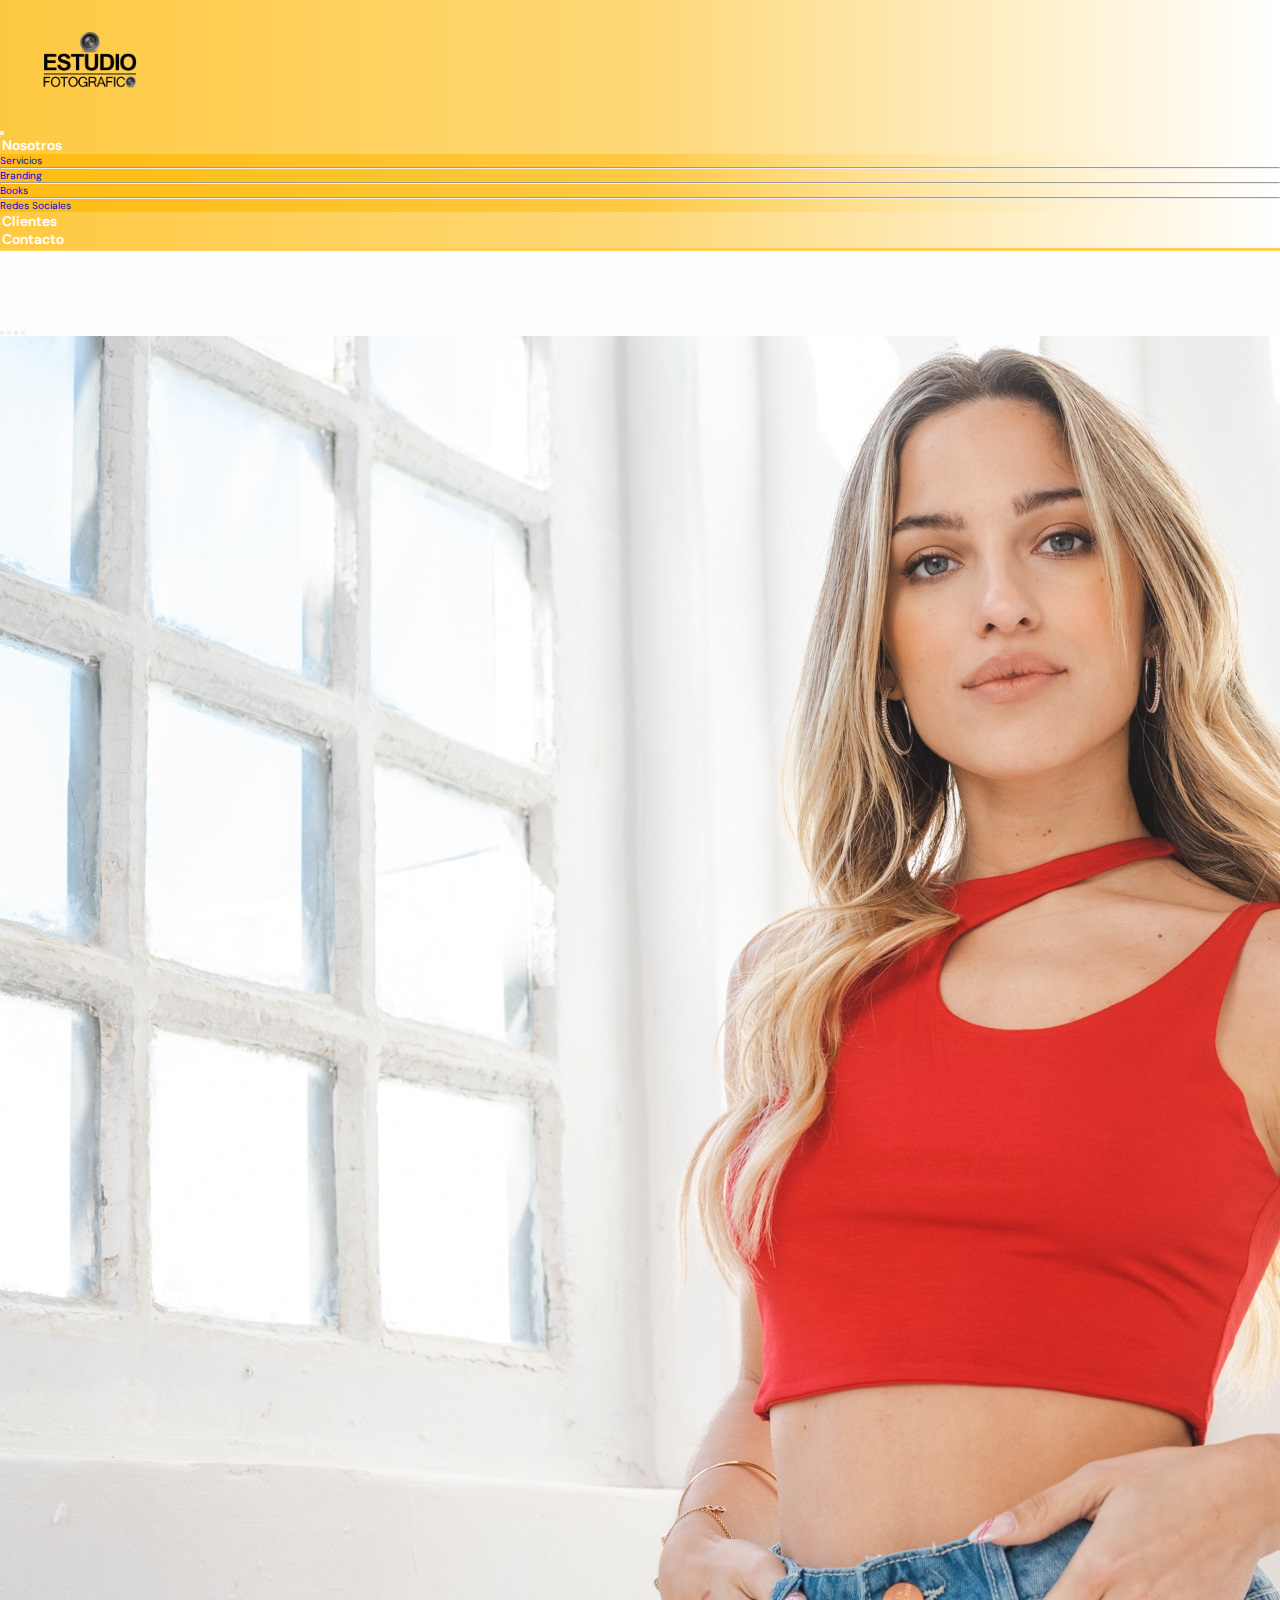
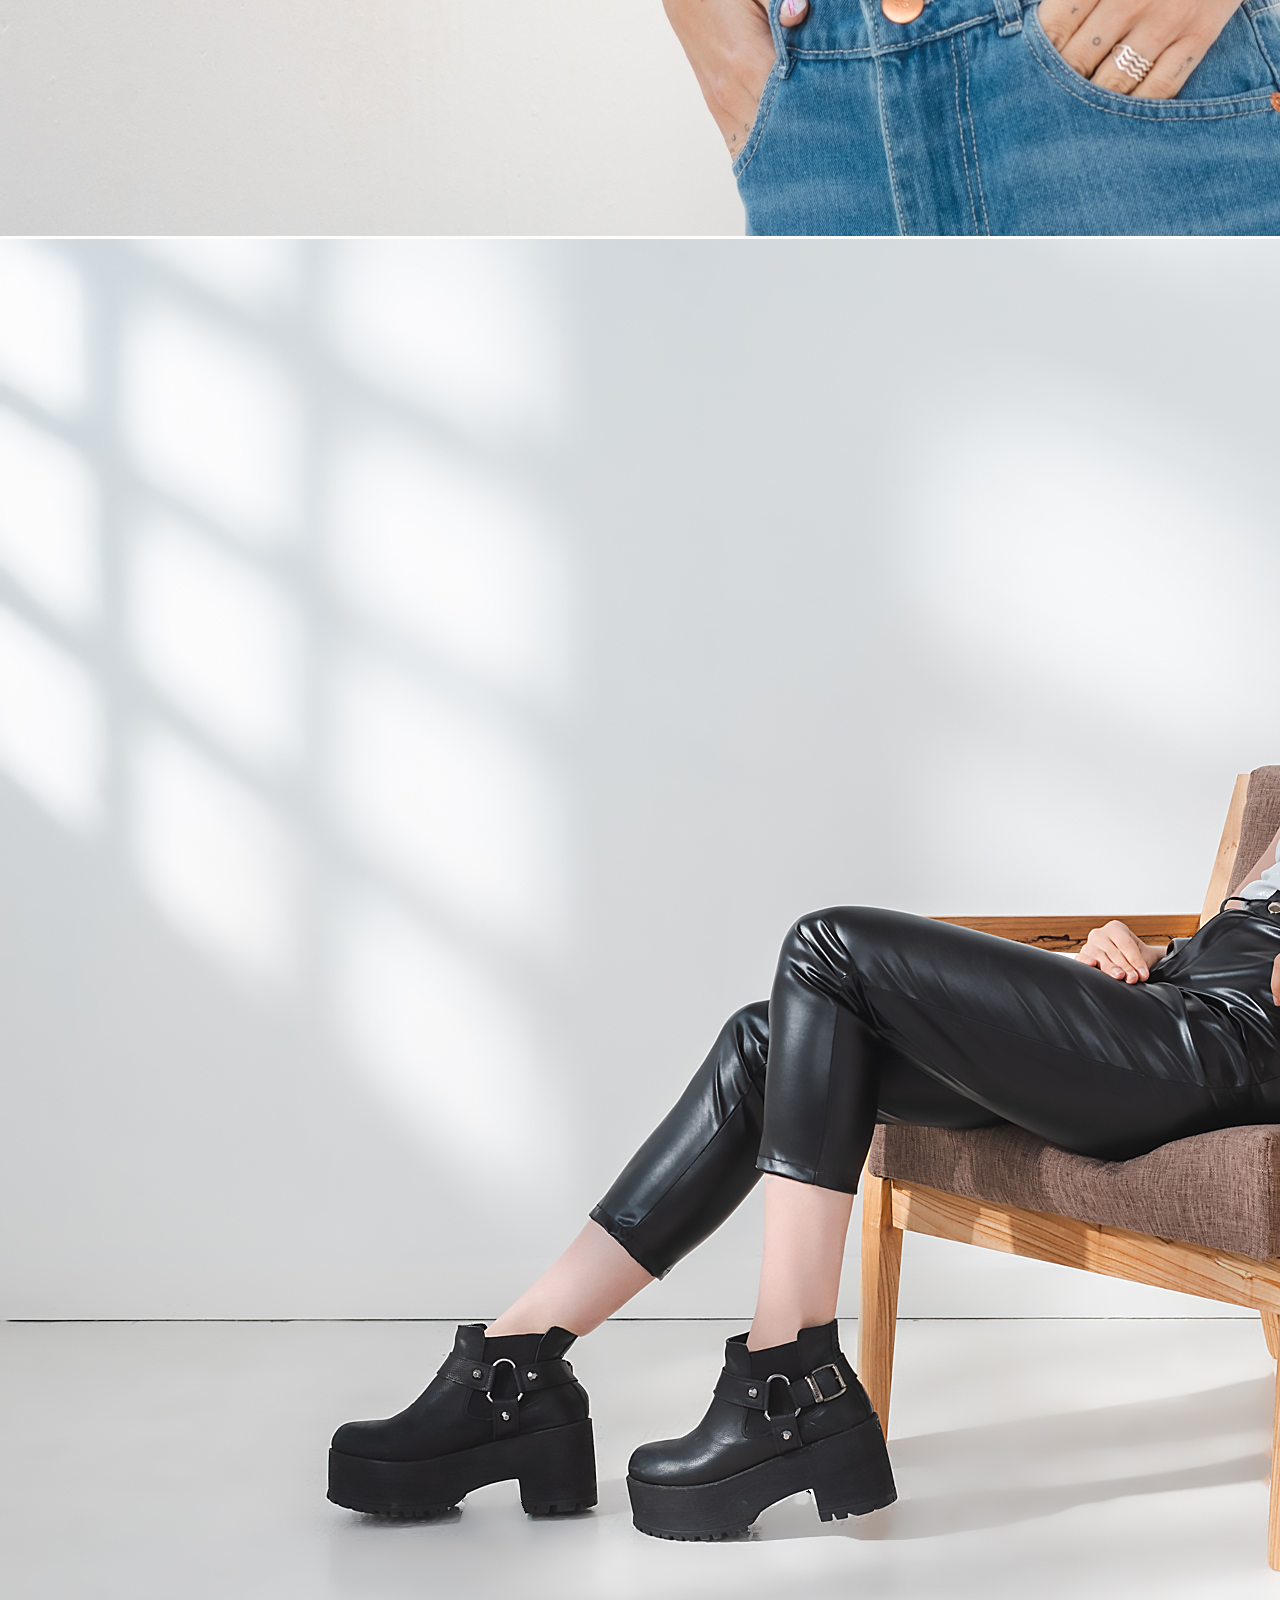
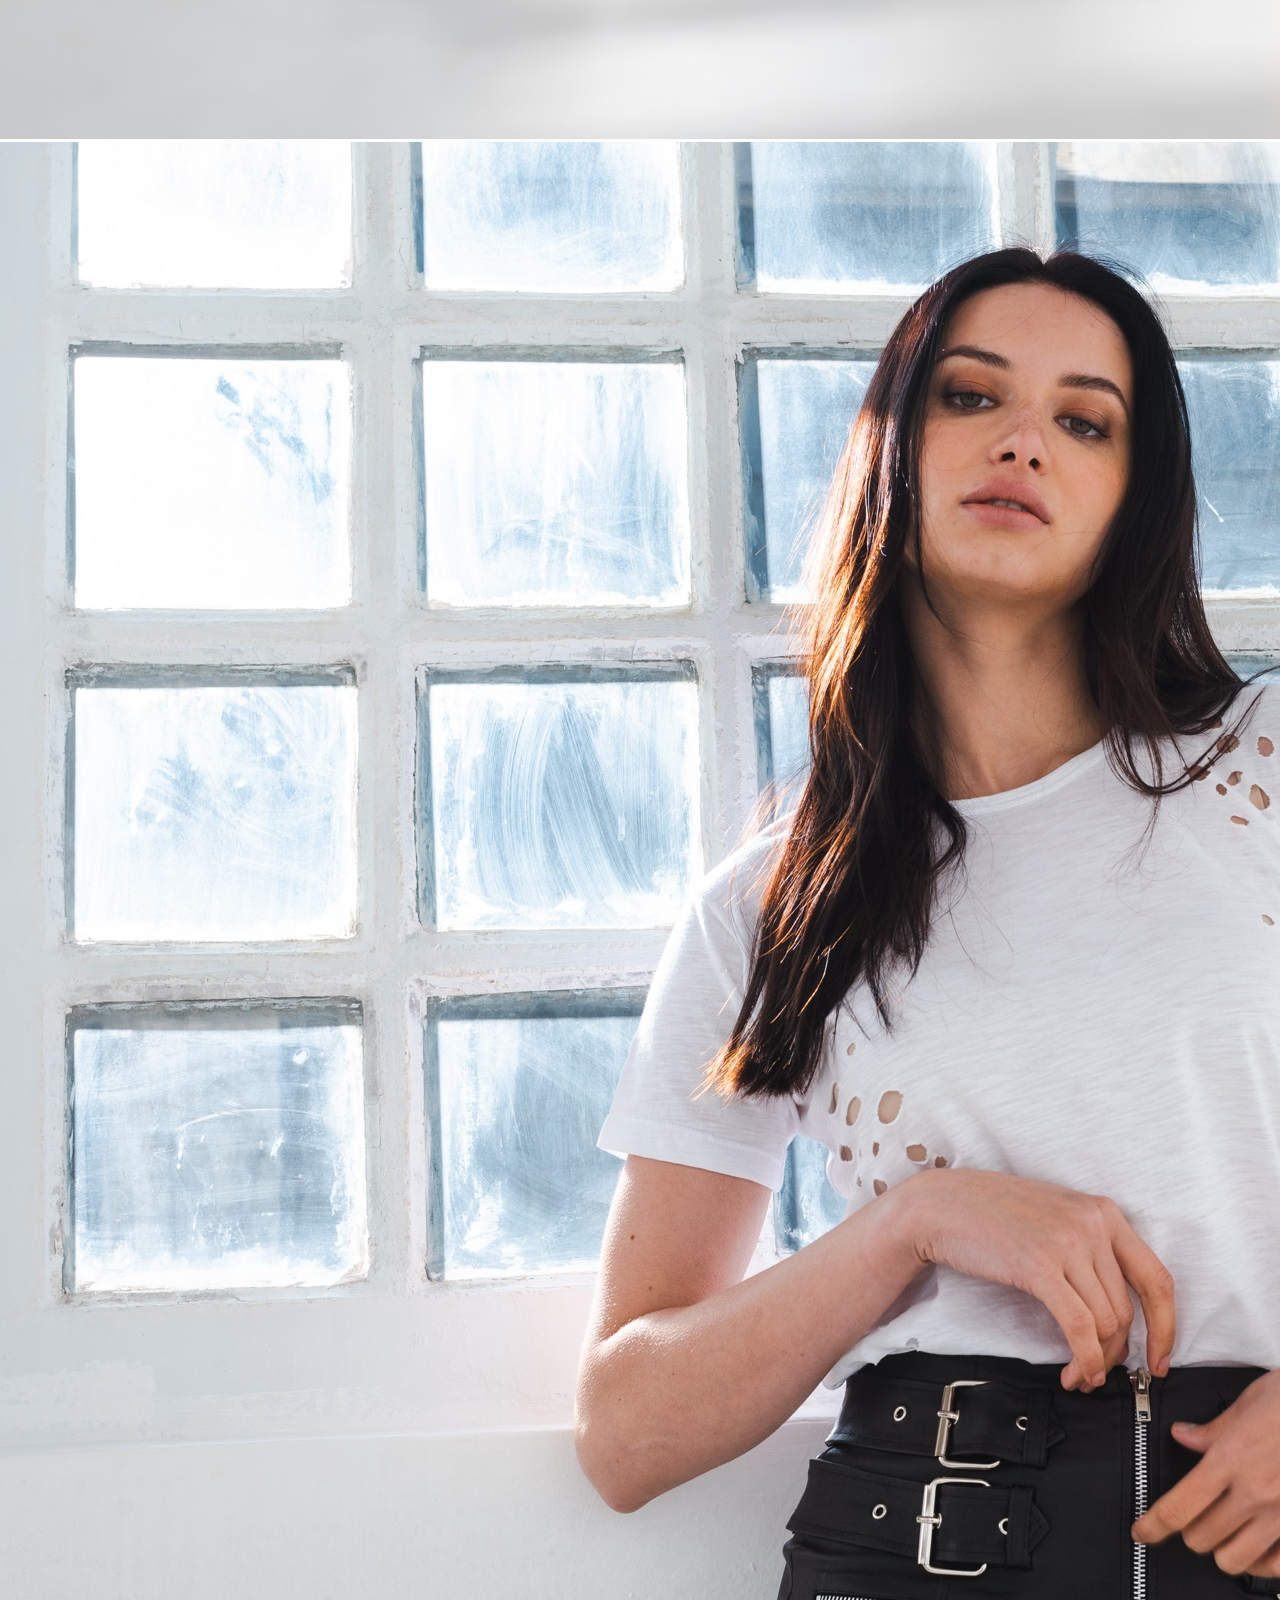
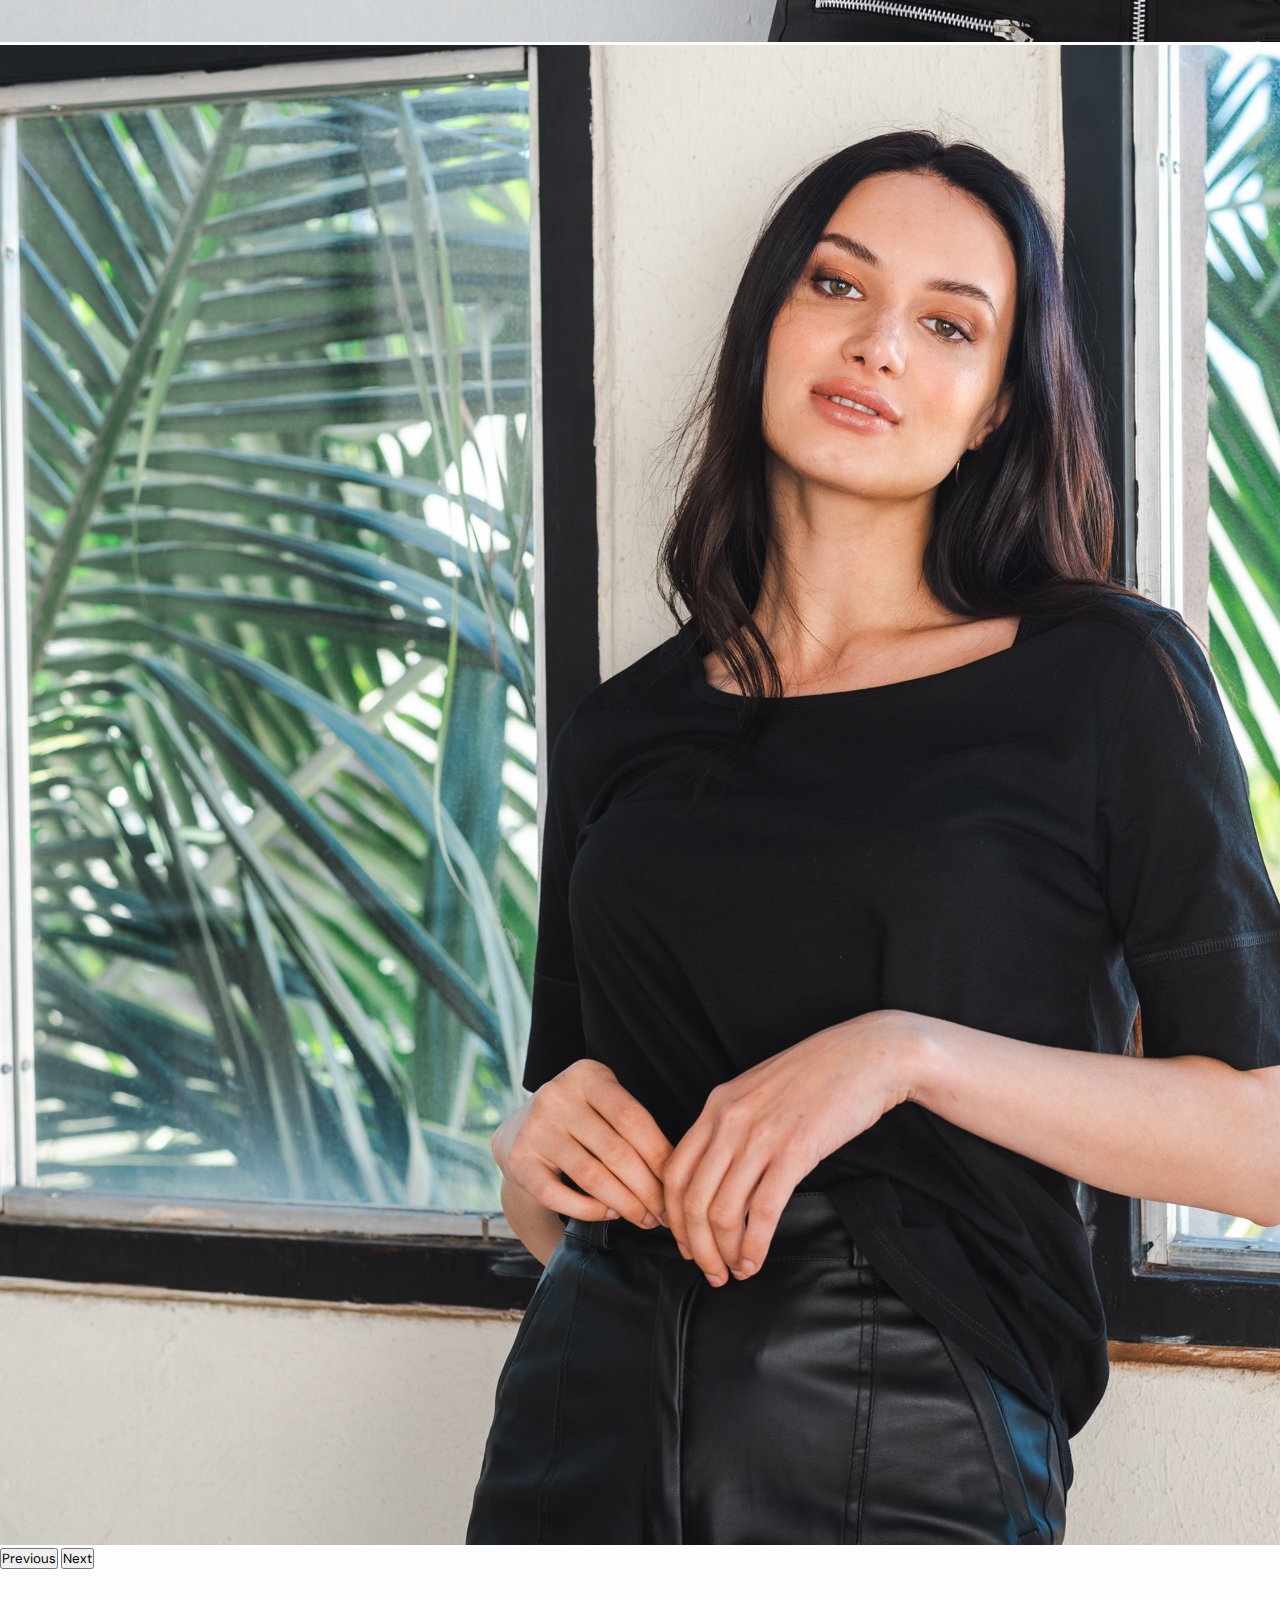
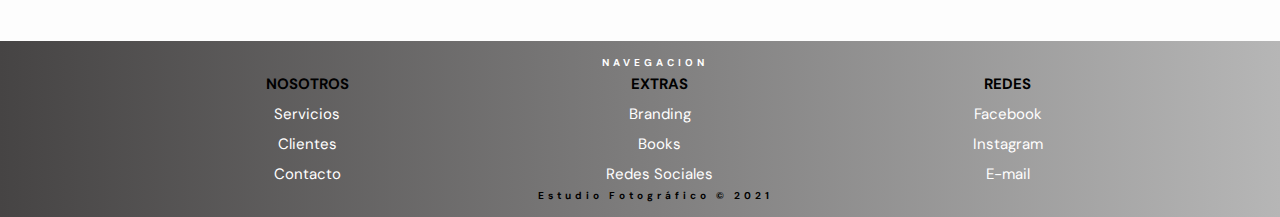
<file: index.html>
<!DOCTYPE html>
<html lang="en">
<head>
	<meta charset="UTF-8">
    <meta http-equiv="X-UA-Compatible" content="IE=edge">
    <meta name="viewport" content="width=device-width, initial-scale=1.0, shrink-to-fit=no">
    <meta name="description" content="Nuestro Estudio Fotográfico se encarga de potenciar al 100% tu imagen dentro del mundo digital, y fuera de él.">
    <meta name="keywords" content="FOTOGRAFÍA, ESTUDIO, IMAGEN, DISEÑO, MODELO, PRODUCTO,BRANDING, BOOK,SERVICIO,REDES,SOCIALES,INSTAGRAM,PORTFOLIO">
    <link href="https://cdn.jsdelivr.net/npm/bootstrap@5.1.2/dist/css/bootstrap.min.css" rel="stylesheet" integrity="sha384-uWxY/CJNBR+1zjPWmfnSnVxwRheevXITnMqoEIeG1LJrdI0GlVs/9cVSyPYXdcSF" crossorigin="anonymous">
    <link rel="preconnect" href="https://fonts.googleapis.com">
    <link rel="preconnect" href="https://fonts.gstatic.com" crossorigin>
    <link href="https://fonts.googleapis.com/css2?family=DM+Sans&display=swap" rel="stylesheet">
    <link rel="stylesheet" href="https://cdnjs.cloudflare.com/ajax/libs/animate.css/4.1.1/animate.min.css"/>
    <link rel="stylesheet" href="css/styles.css">
    <title>Estudio Fotográfico</title>
</head>
<body>
    <header>
    <nav class="navbar navbar-expand-lg navbar-light bg-light">
            <div class="container-fluid">
                <div class="logo">
                <a class="navbar-brand" href="./index.html"><img src="./imagenes/Logo1.png" alt="logo" width="100" height="auto" class="d-inline-block align-text-top"></a>
                </div>        
                <button class="navbar-toggler" type="button" data-bs-toggle="collapse" data-bs-target="#navbarSupportedContent" aria-controls="navbarSupportedContent" aria-expanded="false" aria-label="Toggle navigation">
                    <span class="navbar-toggler-icon"></span>
                </button>
                <div class="collapse navbar-collapse" id="navbarSupportedContent">
                    <ul class="navbar-nav me-auto mb-2 mb-lg-0">
                        <li class="nav-item dropdown">
                            <a class="nav-link active dropdown-toggle"  href="#" id="navbarDropdown" data-bs-toggle="dropdown" aria-expanded="false">
                            Nosotros
                            </a>
                            <ul class="dropdown-menu" aria-labelledby="navbarDropdown">
                                <li><a class="dropdown-item" href="./pages/servicios.html">Servicios</a></li>
                                <li><hr class="dropdown-divider"></li>
                                <li><a class="dropdown-item" href="./pages/branding.html">Branding</a></li>
                                <li><hr class="dropdown-divider"></li>
                                <li><a class="dropdown-item" href="./pages/books.html">Books</a></li>
                                <li><hr class="dropdown-divider"></li>
                                <li><a class="dropdown-item" href="./pages/redes-sociales.html">Redes Sociales</a></li>
                            </ul>
                            </li>
                        <li class="nav-item">
                            <a class="nav-link active" aria-current="page" href="./pages/clientes.html">Clientes</a>
                        </li>
                        <li class="nav-item">
                            <a class="nav-link active" aria-current="page" href="./pages/contacto.html">Contacto</a>
                        </li>
                    </ul>
                </div>
            </div>
        </nav>  
    </header>
        
        
        <main class="main__index">    <!-- Comienzo Main -->
            <div class="contenedor__carousel">
                <div id="carouselExampleIndicators" class="carousel slide" data-bs-ride="carousel">  
                <div class="carousel-indicators">
                    <button type="button" data-bs-target="#carouselExampleIndicators" data-bs-slide-to="0" class="active" aria-current="true" aria-label="Slide 1"></button>
                    <button type="button" data-bs-target="#carouselExampleIndicators" data-bs-slide-to="1" aria-label="Slide 2"></button>
                    <button type="button" data-bs-target="#carouselExampleIndicators" data-bs-slide-to="2" aria-label="Slide 3"></button>
                    <button type="button" data-bs-target="#carouselExampleIndicators" data-bs-slide-to="3" aria-label="Slide 4"></button>
                </div>
                <div class="carousel-inner" >
                    <div class="carousel-item active">
                        <img src="./imagenes/banners_index/fondo.jpg" class="d-block w-100" alt="fondo1">
                    </div>
                    <div class="carousel-item ">
                        <img src="./imagenes/banners_index/fondo2.jpg" class="d-block w-100" alt="fondo2">
                    </div>
                    <div class="carousel-item ">
                        <img src="./imagenes/banners_index/fondo3.jpg" class="d-block w-100" alt="fondo3">
                    </div>
                    <div class="carousel-item">
                        <img src="./imagenes/banners_index/fondo4.jpg" class="d-block w-100" alt="fondo4">
                    </div>
                </div>
                <button class="carousel-control-prev" type="button" data-bs-target="#carouselExampleIndicators" data-bs-slide="prev">
                    <span class="carousel-control-prev-icon" aria-hidden="true"></span>
                    <span class="visually-hidden">Previous</span>
                </button>
                <button class="carousel-control-next" type="button" data-bs-target="#carouselExampleIndicators" data-bs-slide="next">
                    <span class="carousel-control-next-icon" aria-hidden="true"></span>
                    <span class="visually-hidden">Next</span>
                </button>
            </div>
        </div>
    </main>                  <!-- Fin Main -->


    <footer>                 <!-- Comienzo Footer -->
            <div class="pie__de__pagina">
                <ul>
                <h4>NAVEGACION</h4>
                    <div class="atajos">
                        <ul>
                            <li class="negro">NOSOTROS</li>
                            <li><a class="nav-link" href="./pages/servicios.html">Servicios</a></li>
                            <li><a class="nav-link" href="./pages/clientes.html">Clientes</a></li>
                            <li><a class="nav-link" href="./pages/contacto.html">Contacto</a></li>
                        </ul>
                        <ul>
                            <li class="negro">EXTRAS</li>
                            <li><a class="nav-link" href="./pages/branding.html">Branding</a></li>
                            <li><a class="nav-link" href="./pages/books.html">Books</a></li>
                            <li><a class="nav-link" href="./pages/redes-sociales.html">Redes Sociales</a></li>
                        </ul>
                        <ul>
                            <li class="negro">REDES</li>
                            <li><a class="nav-link" href="https://www.facebook.com">Facebook</a></li>
                            <li><a class="nav-link" href="https://www.instagram.com">Instagram</a></li>
                            <li><a class="nav-link" href="https://www.gmail.com">E-mail</a></li>
                        </ul>
                    </div>
                <h4 class="negro separado">Estudio Fotográfico &copy; 2021</h4>
            </ul>
            </div>
    </footer>    <!-- Fin Footer -->

    <!-- ENLACES Javascript -->
    <script src="https://cdn.jsdelivr.net/npm/bootstrap@5.1.2/dist/js/bootstrap.bundle.min.js" integrity="sha384-kQtW33rZJAHjgefvhyyzcGF3C5TFyBQBA13V1RKPf4uH+bwyzQxZ6CmMZHmNBEfJ" crossorigin="anonymous"></script>
</body>
</html>
</file>
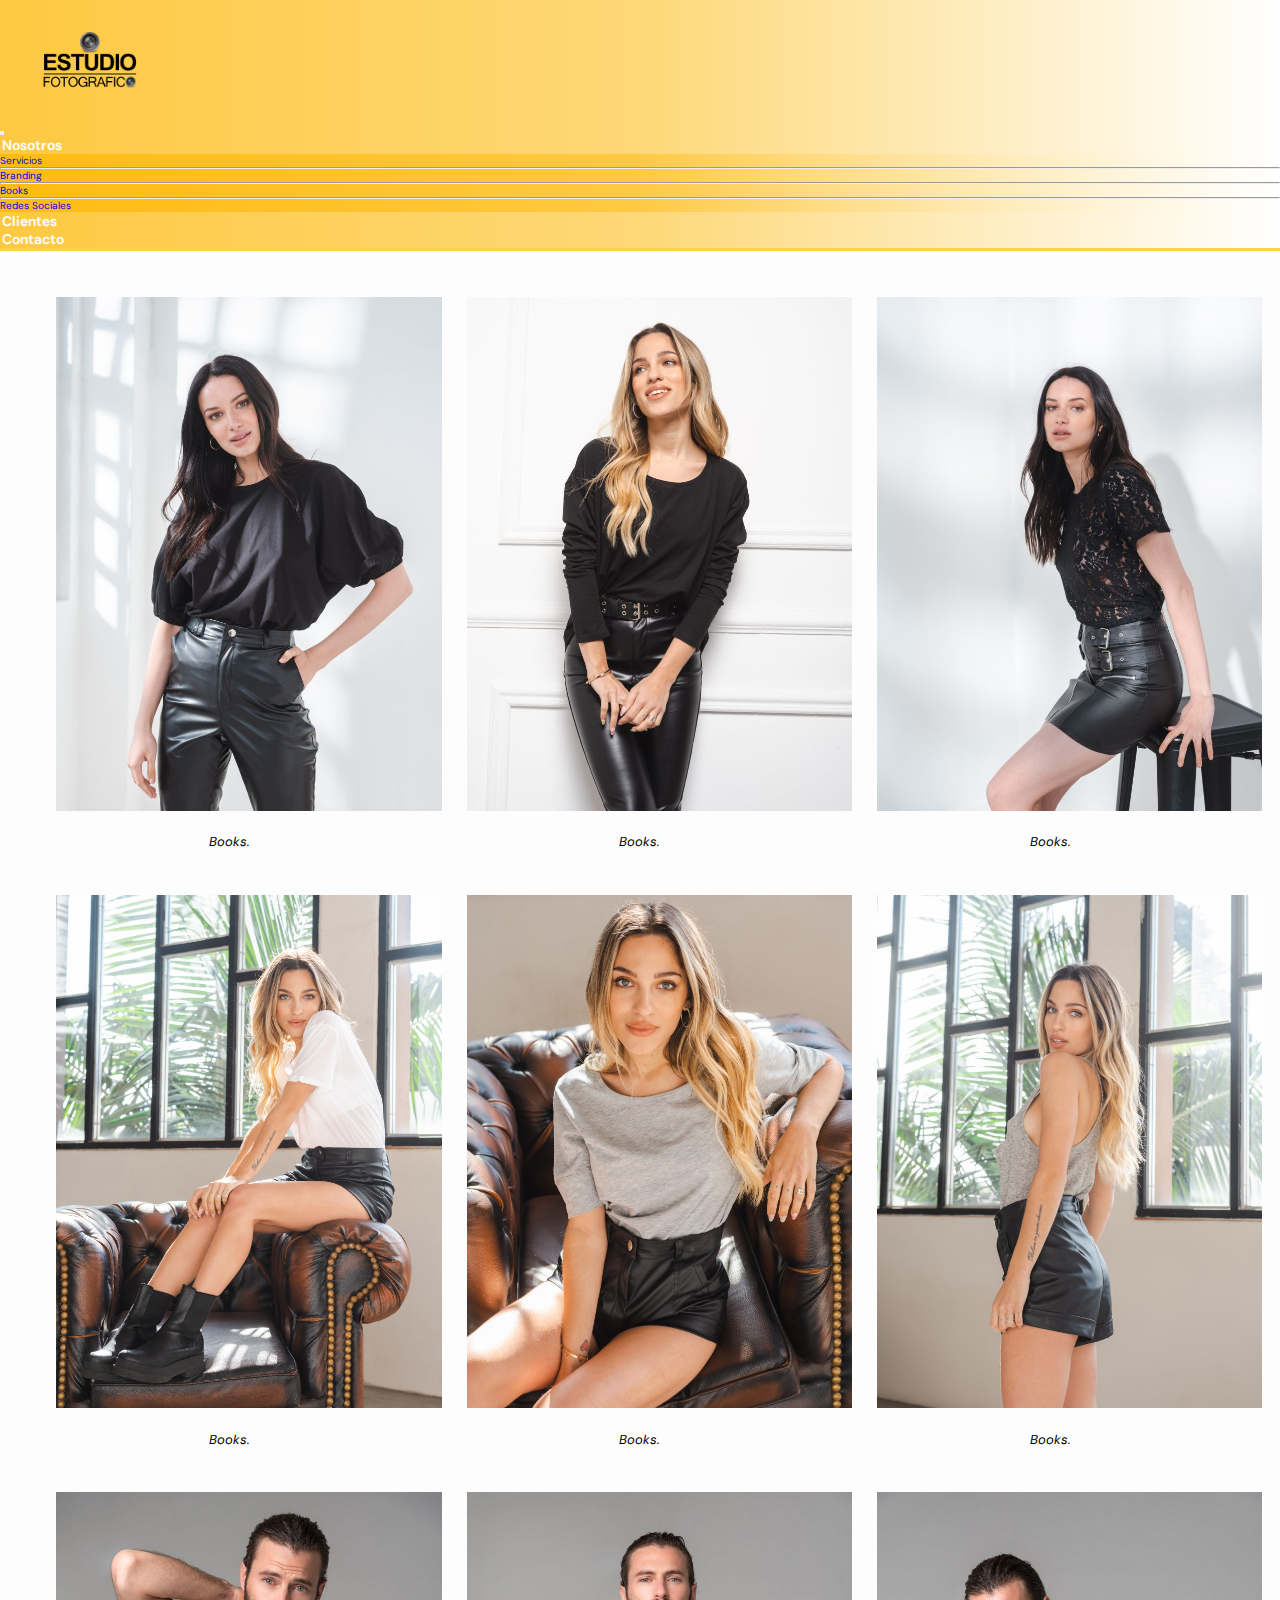
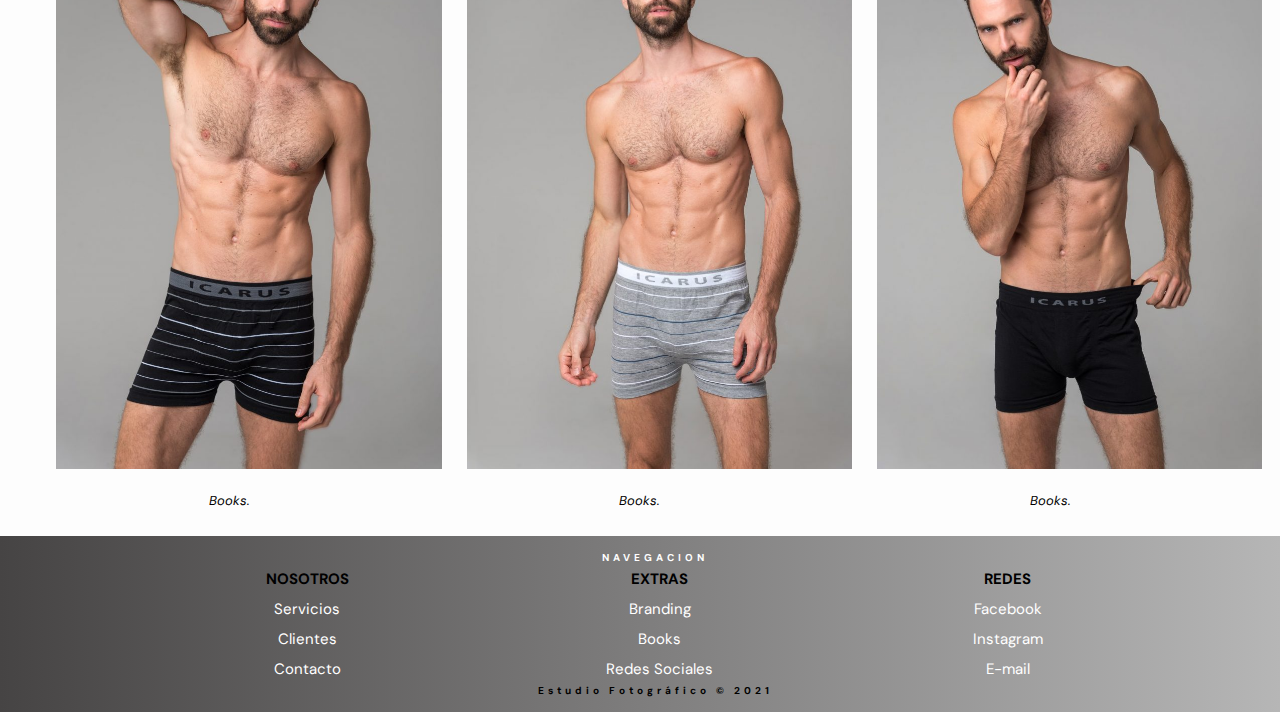
<file: pages/books.html>
<!DOCTYPE html>
<html lang="en">
<head>
	<meta charset="UTF-8">
    <meta http-equiv="X-UA-Compatible" content="IE=edge">
    <meta name="viewport" content="width=device-width, initial-scale=1.0, shrink-to-fit=no">
    <meta name="description" content="Nuestro Estudio Fotográfico se encarga de potenciar al 100% tu imagen dentro del mundo digital, y fuera de él.">
    <meta name="keywords" content="FOTOGRAFÍA, ESTUDIO, IMAGEN, DISEÑO, MODELO, PRODUCTO,BRANDING, BOOK,SERVICIO,REDES,SOCIALES,INSTAGRAM,PORTFOLIO">
    <link href="https://cdn.jsdelivr.net/npm/bootstrap@5.1.2/dist/css/bootstrap.min.css" rel="stylesheet" integrity="sha384-uWxY/CJNBR+1zjPWmfnSnVxwRheevXITnMqoEIeG1LJrdI0GlVs/9cVSyPYXdcSF" crossorigin="anonymous">
    <link rel="preconnect" href="https://fonts.googleapis.com">
    <link rel="preconnect" href="https://fonts.gstatic.com" crossorigin>
    <link href="https://fonts.googleapis.com/css2?family=DM+Sans&display=swap" rel="stylesheet">
    <link rel="stylesheet" href="https://cdnjs.cloudflare.com/ajax/libs/animate.css/4.1.1/animate.min.css"/>
    <link rel="stylesheet" href="../css/styles.css">
        <title>Books | Estudio Fotográgico</title>
    </head>
<body>
    <header>
        <nav class="navbar navbar-expand-lg navbar-light bg-light">
                <div class="container-fluid">
                    <div class="logo">
                        <a class="navbar-brand" href="../index.html"><img src="../imagenes/Logo1.png" alt="logo" width="100" height="auto" class="d-inline-block align-text-top"></a>
                        </div>
                        <button class="navbar-toggler" type="button" data-bs-toggle="collapse" data-bs-target="#navbarSupportedContent" aria-controls="navbarSupportedContent" aria-expanded="false" aria-label="Toggle navigation">
                        <span class="navbar-toggler-icon"></span>
                    </button>
                    <div class="collapse navbar-collapse" id="navbarSupportedContent">
                        <ul class="navbar-nav me-auto mb-2 mb-lg-0">
                            <li class="nav-item dropdown">
                                <a class="nav-link dropdown-toggle active" href="#" id="navbarDropdown" role="button" data-bs-toggle="dropdown" aria-expanded="false">
                                    Nosotros
                                </a>
                                <ul class="dropdown-menu" aria-labelledby="navbarDropdown">
                                    <li><a class="dropdown-item" href="./servicios.html">Servicios</a></li>
                                    <li><hr class="dropdown-divider"></li>
                                    <li><a class="dropdown-item" href="./branding.html">Branding</a></li>
                                    <li><hr class="dropdown-divider"></li>
                                    <li><a class="dropdown-item" href="./books.html">Books</a></li>
                                    <li><hr class="dropdown-divider"></li>
                                    <li><a class="dropdown-item" href="./redes-sociales.html">Redes Sociales</a></li>
                                </ul>
                                </li>
                            <li class="nav-item">
                                <a class="nav-link active" aria-current="page" href="./clientes.html">Clientes</a>
                            </li>
                            <li class="nav-item">
                                <a class="nav-link active" aria-current="page" href="./contacto.html">Contacto</a>
                            </li>
                        </ul>
                    </div>
                </div>
            </nav>  
        </header>
    <main>
        <div class="contenedor__grilla">
            <div class="grilla__ejemplos">
                <div class="ejemplo">
                    <a href="contacto.html"><img class="animate__animated animate__zoomIn" src="../imagenes/grilla_ejemplos/productos/1.jpg" alt="ejemplo-branding"></a>
                    <p class="cursiva">Books.</p>
                </div>
                <div class="ejemplo">
                    <a href="contacto.html"><img class="animate__animated animate__zoomIn" src="../imagenes/grilla_ejemplos/productos/2.jpg" alt="ejemplo-branding"></a>
                    <p class="cursiva">Books.</p>
                </div>
                <div class="ejemplo">
                    <a href="contacto.html"><img class="animate__animated animate__zoomIn" src="../imagenes/grilla_ejemplos/productos/3.jpg" alt="ejemplo-branding"></a>
                    <p class="cursiva">Books.</p>
                </div>
                <div class="ejemplo">
                    <a href="contacto.html"><img class="animate__animated animate__zoomIn" src="../imagenes/grilla_ejemplos/productos/4.jpg" alt="ejemplo-branding"></a>
                    <p class="cursiva">Books.</p>
                </div>
                <div class="ejemplo">
                    <a href="contacto.html"><img class="animate__animated animate__zoomIn" src="../imagenes/grilla_ejemplos/productos/5.jpg" alt="ejemplo-branding"></a>
                    <p class="cursiva">Books.</p>
                </div>
                <div class="ejemplo">
                    <a href="contacto.html"><img class="animate__animated animate__zoomIn" src="../imagenes/grilla_ejemplos/productos/6.jpg" alt="ejemplo-branding"></a>
                    <p class="cursiva">Books.</p>
                </div>
                <div class="ejemplo">
                    <a href="contacto.html"><img class="animate__animated animate__zoomIn" src="../imagenes/grilla_ejemplos/productos/7.jpg" alt="ejemplo-branding"></a>
                    <p class="cursiva">Books.</p>
                </div>
                <div class="ejemplo">
                    <a href="contacto.html"><img class="animate__animated animate__zoomIn" src="../imagenes/grilla_ejemplos/productos/8.jpg" alt="ejemplo-branding"></a>
                    <p class="cursiva">Books.</p>
                </div>
                <div class="ejemplo">
                    <a href="contacto.html"><img class="animate__animated animate__zoomIn" src="../imagenes/grilla_ejemplos/productos/9.jpg" alt="ejemplo-branding"></a>
                    <p class="cursiva">Books.</p>
                </div>
            </div>
        </div>

</main>




<footer>                 <!-- Comienzo Footer -->
    <div class="pie__de__pagina">
        <ul>
        <h4>NAVEGACION</h4>
            <div class="atajos">
                <ul>
                    <li class="negro">NOSOTROS</li>
                    <li><a class="nav-link" href="./servicios.html">Servicios</a></li>
                    <li><a class="nav-link" href="./clientes.html">Clientes</a></li>
                    <li><a class="nav-link" href="./contacto.html">Contacto</a></li>
                </ul>
                <ul>
                    <li class="negro">EXTRAS</li>
                    <li><a class="nav-link" href="./branding.html">Branding</a></li>
                    <li><a class="nav-link" href="./books.html">Books</a></li>
                    <li><a class="nav-link" href="./redes-sociales.html">Redes Sociales</a></li>
                </ul>
                <ul>
                    <li class="negro">REDES</li>
                    <li><a class="nav-link" href="https://www.facebook.com">Facebook</a></li>
                    <li><a class="nav-link" href="https://www.instagram.com">Instagram</a></li>
                    <li><a class="nav-link" href="https://www.gmail.com">E-mail</a></li>
                </ul>
            </div>
        <h4 class="negro separado">Estudio Fotográfico &copy; 2021</h4>
    </ul>
    </div>
</footer>    <!-- Fin Footer -->


    <!-- ENLACES Javascript -->
    <script src="https://cdn.jsdelivr.net/npm/bootstrap@5.1.2/dist/js/bootstrap.bundle.min.js" integrity="sha384-kQtW33rZJAHjgefvhyyzcGF3C5TFyBQBA13V1RKPf4uH+bwyzQxZ6CmMZHmNBEfJ" crossorigin="anonymous"></script>
</body>
</html>
</file>
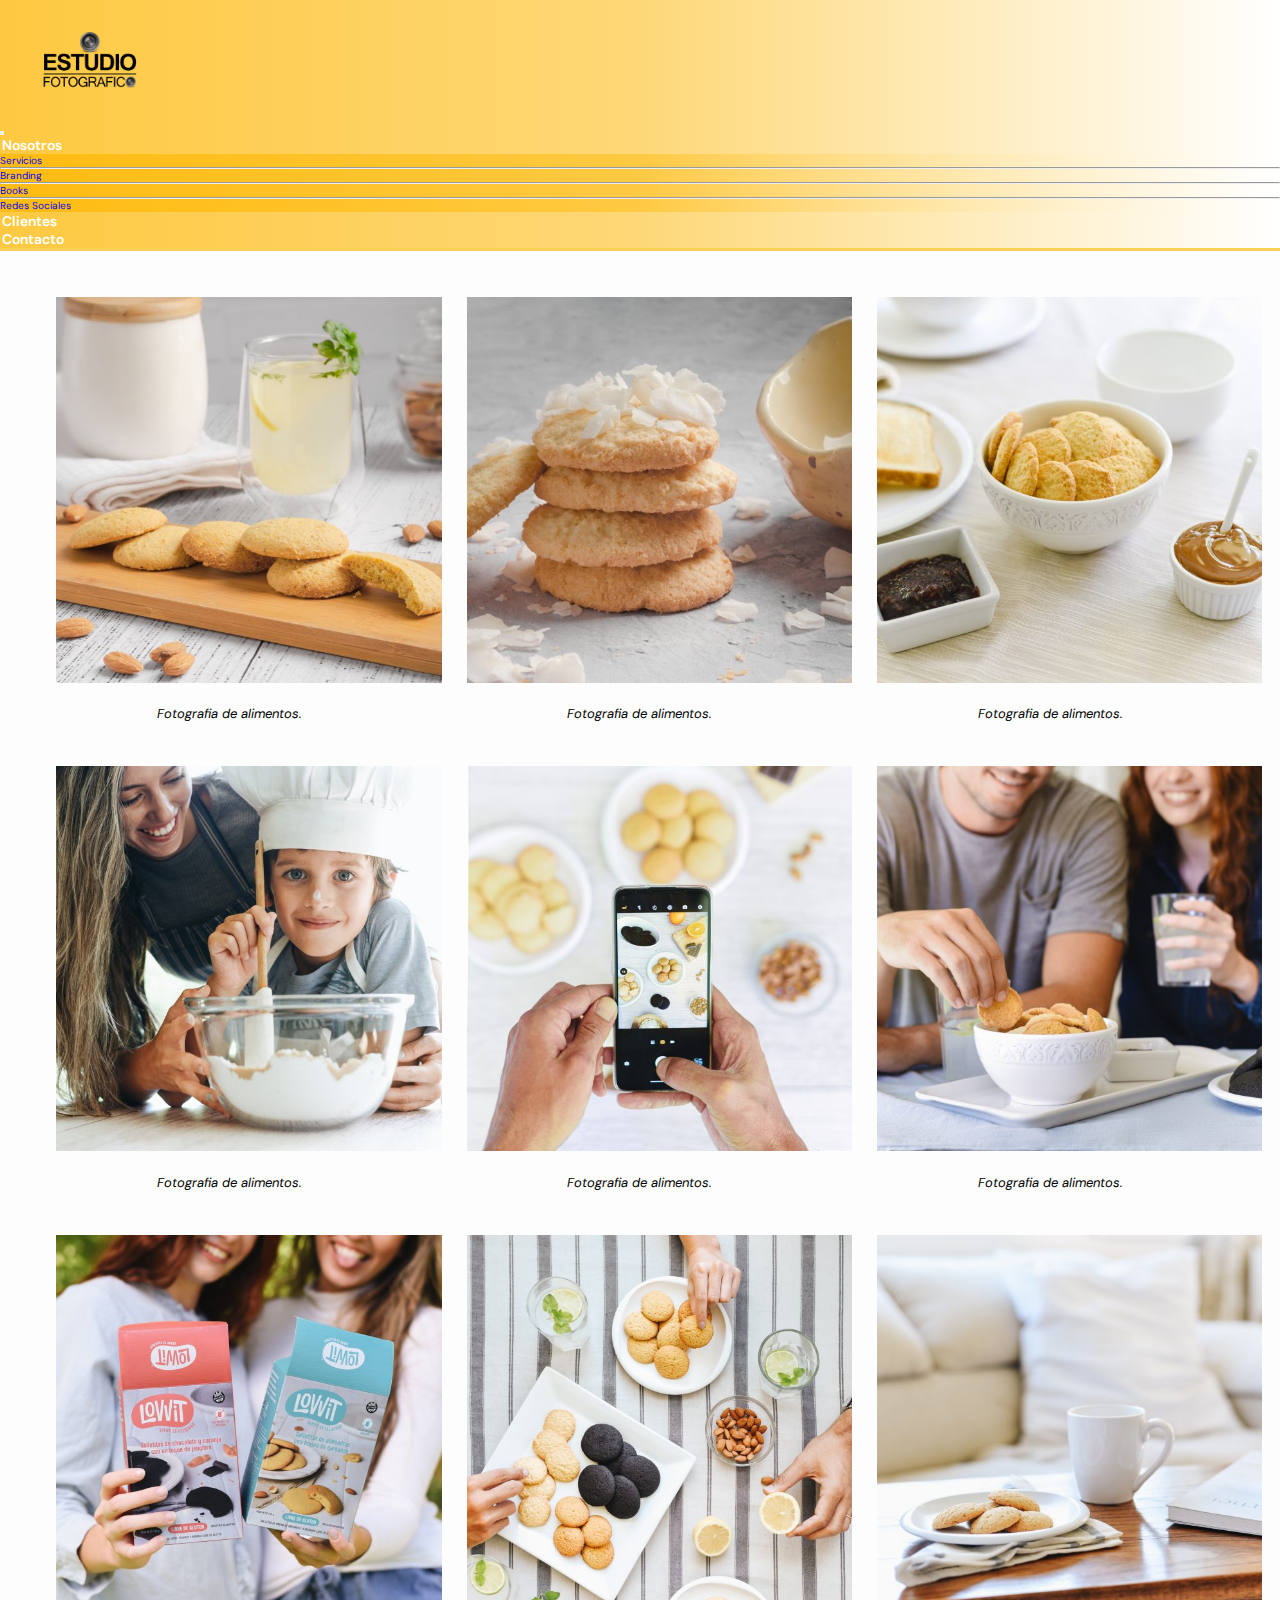
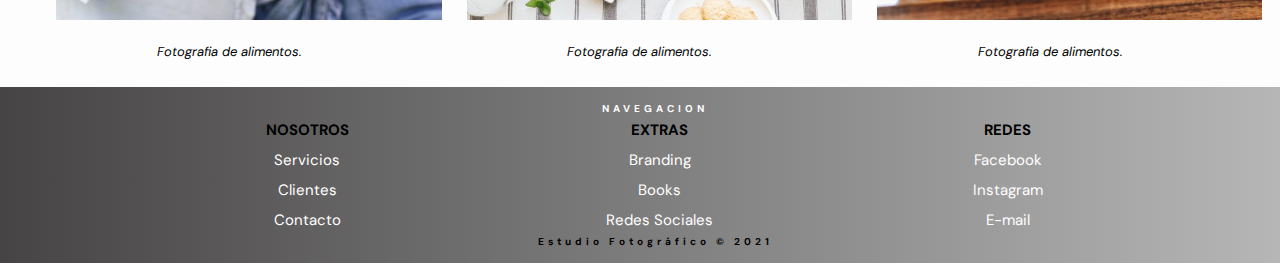
<file: pages/branding.html>
<!DOCTYPE html>
<html lang="en">
<head>
	<meta charset="UTF-8">
    <meta http-equiv="X-UA-Compatible" content="IE=edge">
    <meta name="viewport" content="width=device-width, initial-scale=1.0, shrink-to-fit=no">
    <meta name="description" content="Nuestro Estudio Fotográfico se encarga de potenciar al 100% tu imagen dentro del mundo digital, y fuera de él.">
    <meta name="keywords" content="FOTOGRAFÍA, ESTUDIO, IMAGEN, DISEÑO, MODELO, PRODUCTO,BRANDING, BOOK,SERVICIO,REDES,SOCIALES,INSTAGRAM,PORTFOLIO">
    <link href="https://cdn.jsdelivr.net/npm/bootstrap@5.1.2/dist/css/bootstrap.min.css" rel="stylesheet" integrity="sha384-uWxY/CJNBR+1zjPWmfnSnVxwRheevXITnMqoEIeG1LJrdI0GlVs/9cVSyPYXdcSF" crossorigin="anonymous">
    <link rel="preconnect" href="https://fonts.googleapis.com">
    <link rel="preconnect" href="https://fonts.gstatic.com" crossorigin>
    <link href="https://fonts.googleapis.com/css2?family=DM+Sans&display=swap" rel="stylesheet">
    <link rel="stylesheet" href="https://cdnjs.cloudflare.com/ajax/libs/animate.css/4.1.1/animate.min.css"/>
    <link rel="stylesheet" href="../css/styles.css">
    <title>Branding | Estudio Fotográgico</title>
</head>
<body>
    <header>
        <nav class="navbar navbar-expand-lg navbar-light bg-light">
                <div class="container-fluid">
                    <div class="logo">
                        <a class="navbar-brand" href="../index.html"><img src="../imagenes/Logo1.png" alt="logo" width="100" height="auto" class="d-inline-block align-text-top"></a>
                        </div>
                        <button class="navbar-toggler" type="button" data-bs-toggle="collapse" data-bs-target="#navbarSupportedContent" aria-controls="navbarSupportedContent" aria-expanded="false" aria-label="Toggle navigation">
                        <span class="navbar-toggler-icon"></span>
                    </button>
                    <div class="collapse navbar-collapse" id="navbarSupportedContent">
                        <ul class="navbar-nav me-auto mb-2 mb-lg-0">
                            <li class="nav-item dropdown">
                                <a class="nav-link dropdown-toggle active" href="#" id="navbarDropdown" role="button" data-bs-toggle="dropdown" aria-expanded="false">
                                    Nosotros
                                </a>
                                <ul class="dropdown-menu" aria-labelledby="navbarDropdown">
                                    <li><a class="dropdown-item" href="./servicios.html">Servicios</a></li>
                                    <li><hr class="dropdown-divider"></li>
                                    <li><a class="dropdown-item" href="./branding.html">Branding</a></li>
                                    <li><hr class="dropdown-divider"></li>
                                    <li><a class="dropdown-item" href="./books.html">Books</a></li>
                                    <li><hr class="dropdown-divider"></li>
                                    <li><a class="dropdown-item" href="./redes-sociales.html">Redes Sociales</a></li>
                                </ul>
                                </li>
                            <li class="nav-item">
                                <a class="nav-link active" aria-current="page" href="./clientes.html">Clientes</a>
                            </li>
                            <li class="nav-item">
                                <a class="nav-link active" aria-current="page" href="./contacto.html">Contacto</a>
                            </li>
                        </ul>
                    </div>
                </div>
            </nav>  
        </header>

    <main>
        <div class="contenedor__grilla">
            <div class="grilla__ejemplos">
                <div class="ejemplo">
                    <a href="contacto.html"><img class="animate__animated animate__zoomIn" src="../imagenes/grilla_ejemplos/productos/31.jpg" alt="ejemplo-branding"></a>
                    <p class="cursiva">Fotografia de alimentos.</p>
                </div>
                <div class="ejemplo">
                    <a href="contacto.html"><img class="animate__animated animate__zoomIn" src="../imagenes/grilla_ejemplos/productos/32.jpg" alt="ejemplo-branding"></a>
                    <p class="cursiva">Fotografia de alimentos.</p>
                </div>
                <div class="ejemplo">
                    <a href="contacto.html"><img class="animate__animated animate__zoomIn" src="../imagenes/grilla_ejemplos/productos/33.jpg" alt="ejemplo-branding"></a>
                    <p class="cursiva">Fotografia de alimentos.</p>
                </div>
                <div class="ejemplo">
                    <a href="contacto.html"><img class="animate__animated animate__zoomIn" src="../imagenes/grilla_ejemplos/productos/51.jpg" alt="ejemplo-branding"></a>
                    <p class="cursiva">Fotografia de alimentos.</p>
                </div>
                <div class="ejemplo">
                    <a href="contacto.html"><img class="animate__animated animate__zoomIn" src="../imagenes/grilla_ejemplos/productos/52.jpg" alt="ejemplo-branding"></a>
                    <p class="cursiva">Fotografia de alimentos.</p>
                </div>
                <div class="ejemplo">
                    <a href="contacto.html"><img class="animate__animated animate__zoomIn" src="../imagenes/grilla_ejemplos/productos/53.jpg" alt="ejemplo-branding"></a>
                    <p class="cursiva">Fotografia de alimentos.</p>
                </div>
                <div class="ejemplo">
                    <a href="contacto.html"><img class="animate__animated animate__zoomIn" src="../imagenes/grilla_ejemplos/productos/56.jpg" alt="ejemplo-branding"></a>
                    <p class="cursiva">Fotografia de alimentos.</p>
                    
                </div>
                <div class="ejemplo">
                    <a href="contacto.html"><img class="animate__animated animate__zoomIn" src="../imagenes/grilla_ejemplos/productos/57.jpg" alt="ejemplo-branding"></a>
                    <p class="cursiva">Fotografia de alimentos.</p>
                    
                </div>
                <div class="ejemplo">
                    <a href="contacto.html"><img class="animate__animated animate__zoomIn" src="../imagenes/grilla_ejemplos/productos/59.jpg" alt="ejemplo-branding"></a>
                    <p class="cursiva">Fotografia de alimentos.</p>
                </div>
            </div>
        </div>
    </main>


    <footer>                 <!-- Comienzo Footer -->
        <div class="pie__de__pagina">
            <ul>
            <h4>NAVEGACION</h4>
                <div class="atajos">
                    <ul>
                        <li class="negro">NOSOTROS</li>
                        <li><a class="nav-link" href="./servicios.html">Servicios</a></li>
                        <li><a class="nav-link" href="./clientes.html">Clientes</a></li>
                        <li><a class="nav-link" href="./contacto.html">Contacto</a></li>
                    </ul>
                    <ul>
                        <li class="negro">EXTRAS</li>
                        <li><a class="nav-link" href="./branding.html">Branding</a></li>
                        <li><a class="nav-link" href="./books.html">Books</a></li>
                        <li><a class="nav-link" href="./redes-sociales.html">Redes Sociales</a></li>
                    </ul>
                    <ul>
                        <li class="negro">REDES</li>
                        <li><a class="nav-link" href="https://www.facebook.com">Facebook</a></li>
                        <li><a class="nav-link" href="https://www.instagram.com">Instagram</a></li>
                        <li><a class="nav-link" href="https://www.gmail.com">E-mail</a></li>
                    </ul>
                </div>
            <h4 class="negro separado">Estudio Fotográfico &copy; 2021</h4>
        </ul>
        </div>
    </footer>    <!-- Fin Footer -->

    <!-- ENLACES Javascript -->
    <script src="https://cdn.jsdelivr.net/npm/bootstrap@5.1.2/dist/js/bootstrap.bundle.min.js" integrity="sha384-kQtW33rZJAHjgefvhyyzcGF3C5TFyBQBA13V1RKPf4uH+bwyzQxZ6CmMZHmNBEfJ" crossorigin="anonymous"></script>
</body>
</html>
</file>
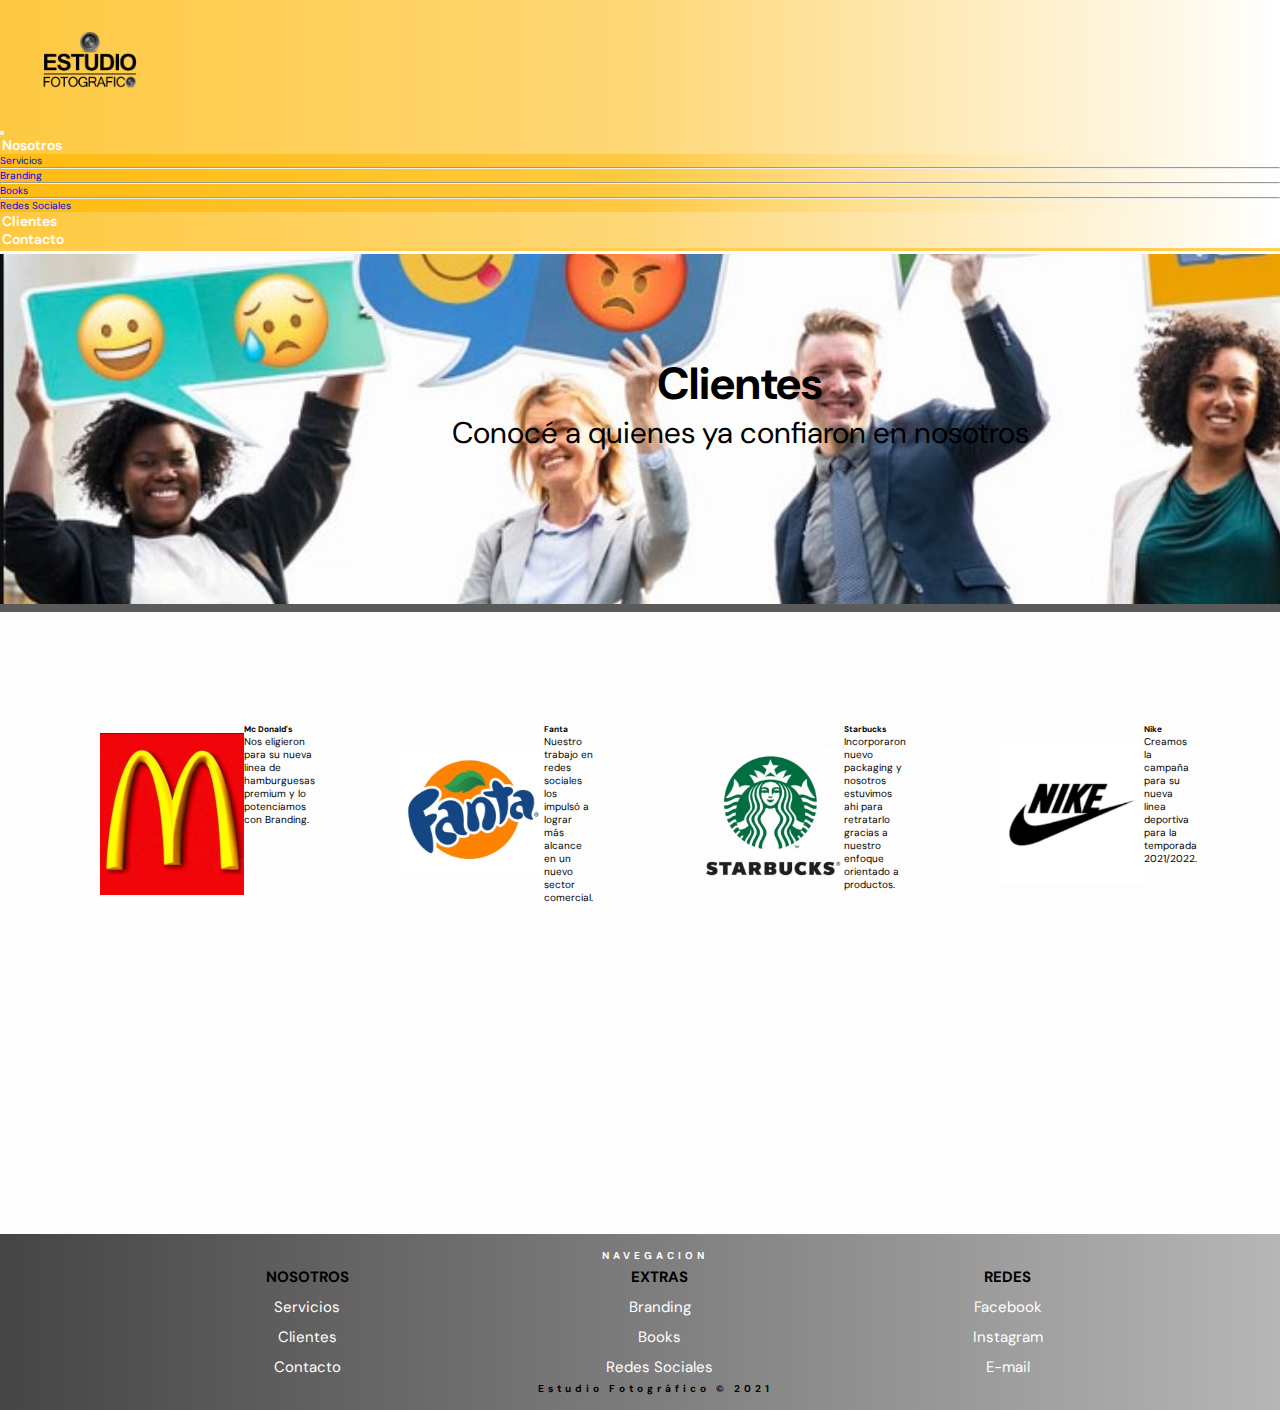
<file: pages/clientes.html>
<!DOCTYPE html>
<html lang="en">
<head>
	<meta charset="UTF-8">
    <meta http-equiv="X-UA-Compatible" content="IE=edge">
    <meta name="viewport" content="width=device-width, initial-scale=1.0, shrink-to-fit=no">
    <meta name="description" content="Nuestro Estudio Fotográfico se encarga de potenciar al 100% tu imagen dentro del mundo digital, y fuera de él.">
    <meta name="keywords" content="FOTOGRAFÍA, ESTUDIO, IMAGEN, DISEÑO, MODELO, PRODUCTO,BRANDING, BOOK,SERVICIO,REDES,SOCIALES,INSTAGRAM,PORTFOLIO">
    <link href="https://cdn.jsdelivr.net/npm/bootstrap@5.1.2/dist/css/bootstrap.min.css" rel="stylesheet" integrity="sha384-uWxY/CJNBR+1zjPWmfnSnVxwRheevXITnMqoEIeG1LJrdI0GlVs/9cVSyPYXdcSF" crossorigin="anonymous">
    <link rel="preconnect" href="https://fonts.googleapis.com">
    <link rel="preconnect" href="https://fonts.gstatic.com" crossorigin>
    <link href="https://fonts.googleapis.com/css2?family=DM+Sans&display=swap" rel="stylesheet">
    <link rel="stylesheet" href="https://cdnjs.cloudflare.com/ajax/libs/animate.css/4.1.1/animate.min.css"/>
    <link rel="stylesheet" href="../css/styles.css">
    
    <title>Clientes | Estudio Fotográgico</title>
</head>
<body>
    <header>
        <nav class="navbar navbar-expand-lg navbar-light bg-light">
                <div class="container-fluid">
                    <div class="logo">
                        <a class="navbar-brand" href="../index.html"><img src="../imagenes/Logo1.png" alt="logo" width="100" height="auto" class="d-inline-block align-text-top"></a>
                        </div>
                        <button class="navbar-toggler" type="button" data-bs-toggle="collapse" data-bs-target="#navbarSupportedContent" aria-controls="navbarSupportedContent" aria-expanded="false" aria-label="Toggle navigation">
                        <span class="navbar-toggler-icon"></span>
                    </button>
                    <div class="collapse navbar-collapse" id="navbarSupportedContent">
                        <ul class="navbar-nav me-auto mb-2 mb-lg-0">
                            <li class="nav-item dropdown">
                                <a class="nav-link dropdown-toggle active" href="#" id="navbarDropdown" role="button" data-bs-toggle="dropdown" aria-expanded="false">
                                    Nosotros
                                </a>
                                <ul class="dropdown-menu" aria-labelledby="navbarDropdown">
                                    <li><a class="dropdown-item" href="./servicios.html">Servicios</a></li>
                                    <li><hr class="dropdown-divider"></li>
                                    <li><a class="dropdown-item" href="./branding.html">Branding</a></li>
                                    <li><hr class="dropdown-divider"></li>
                                    <li><a class="dropdown-item" href="./books.html">Books</a></li>
                                    <li><hr class="dropdown-divider"></li>
                                    <li><a class="dropdown-item" href="./redes-sociales.html">Redes Sociales</a></li>
                                </ul>
                                </li>
                            <li class="nav-item">
                                <a class="nav-link active" aria-current="page" href="./clientes.html">Clientes</a>
                            </li>
                            <li class="nav-item">
                                <a class="nav-link active" aria-current="page" href="./contacto.html">Contacto</a>
                            </li>
                        </ul>
                    </div>
                </div>
            </nav>  
        </header>


    <main>      <!-- Inicio banner con foto -->
        <div class="fondo__clientes titulo animate__animated animate__slideInUp"> 
            <h1>Clientes</h1>
            <p>Conocé a quienes ya confiaron en nosotros</p>
        </div>  <!-- Fin banner con foto -->
    </main>  <!-- Fin main  -->
<section class="sectionTarjetas">
                <!-- inicio tarjetas clientes   -->
                <div class="tarjetas animate__animated animate__slideInUp">
                    <div class="card" style="width: 18rem;">
                        <img src="../imagenes/imagen1.jpg" class="card-img-top" alt="clientes1">
                        <div class="card-body">
                        <h5 class="card-title">Mc Donald's</h5>
                        <p class="card-text">Nos eligieron para su nueva linea de hamburguesas premium y lo potenciamos con Branding.</p>
                        </div>
                    </div>
                    <div class="card" style="width: 18rem;">
                        <img src="../imagenes/imagen2.jpg" class="card-img-top" alt="clientes2">
                        <div class="card-body">
                        <h5 class="card-title">Fanta</h5>
                        <p class="card-text">Nuestro trabajo en redes sociales los impulsó a lograr más alcance en un nuevo sector comercial.</p>
                        </div>
                    </div>
                    <div class="card" style="width: 18rem;">
                        <img src="../imagenes/imagen3.jpg" class="card-img-top" alt="clients3">
                        <div class="card-body">
                        <h5 class="card-title">Starbucks</h5>
                        <p class="card-text"> Incorporaron nuevo packaging y nosotros estuvimos ahi para retratarlo gracias a nuestro enfoque orientado a productos.</p>
                        </div>
                    </div>
                    <div class="card" style="width: 18rem;">
                        <img src="../imagenes/imagen4.jpg" class="card-img-top" alt="clientes4">
                        <div class="card-body">
                        <h5 class="card-title">Nike</h5>
                        <p class="card-text"> Creamos la campaña para su nueva linea deportiva para la temporada 2021/2022.</p>
                        </div>
                    </div>
                </div>  <!-- Fin tarjetas clientes   -->
</section>


<footer>                 <!-- Comienzo Footer -->
    <div class="pie__de__pagina">
        <ul>
        <h4>NAVEGACION</h4>
            <div class="atajos">
                <ul>
                    <li class="negro">NOSOTROS</li>
                    <li><a class="nav-link" href="./servicios.html">Servicios</a></li>
                    <li><a class="nav-link" href="./clientes.html">Clientes</a></li>
                    <li><a class="nav-link" href="./contacto.html">Contacto</a></li>
                </ul>
                <ul>
                    <li class="negro">EXTRAS</li>
                    <li><a class="nav-link" href="./branding.html">Branding</a></li>
                    <li><a class="nav-link" href="./books.html">Books</a></li>
                    <li><a class="nav-link" href="./redes-sociales.html">Redes Sociales</a></li>
                </ul>
                <ul>
                    <li class="negro">REDES</li>
                    <li><a class="nav-link" href="https://www.facebook.com">Facebook</a></li>
                    <li><a class="nav-link" href="https://www.instagram.com">Instagram</a></li>
                    <li><a class="nav-link" href="https://www.gmail.com">E-mail</a></li>
                </ul>
            </div>
        <h4 class="negro separado">Estudio Fotográfico &copy; 2021</h4>
    </ul>
    </div>
</footer>    <!-- Fin Footer -->

    <!-- ENLACES Javascript -->
    <script src="https://cdn.jsdelivr.net/npm/bootstrap@5.1.2/dist/js/bootstrap.bundle.min.js" integrity="sha384-kQtW33rZJAHjgefvhyyzcGF3C5TFyBQBA13V1RKPf4uH+bwyzQxZ6CmMZHmNBEfJ" crossorigin="anonymous"></script>
</body>
</html>
</file>
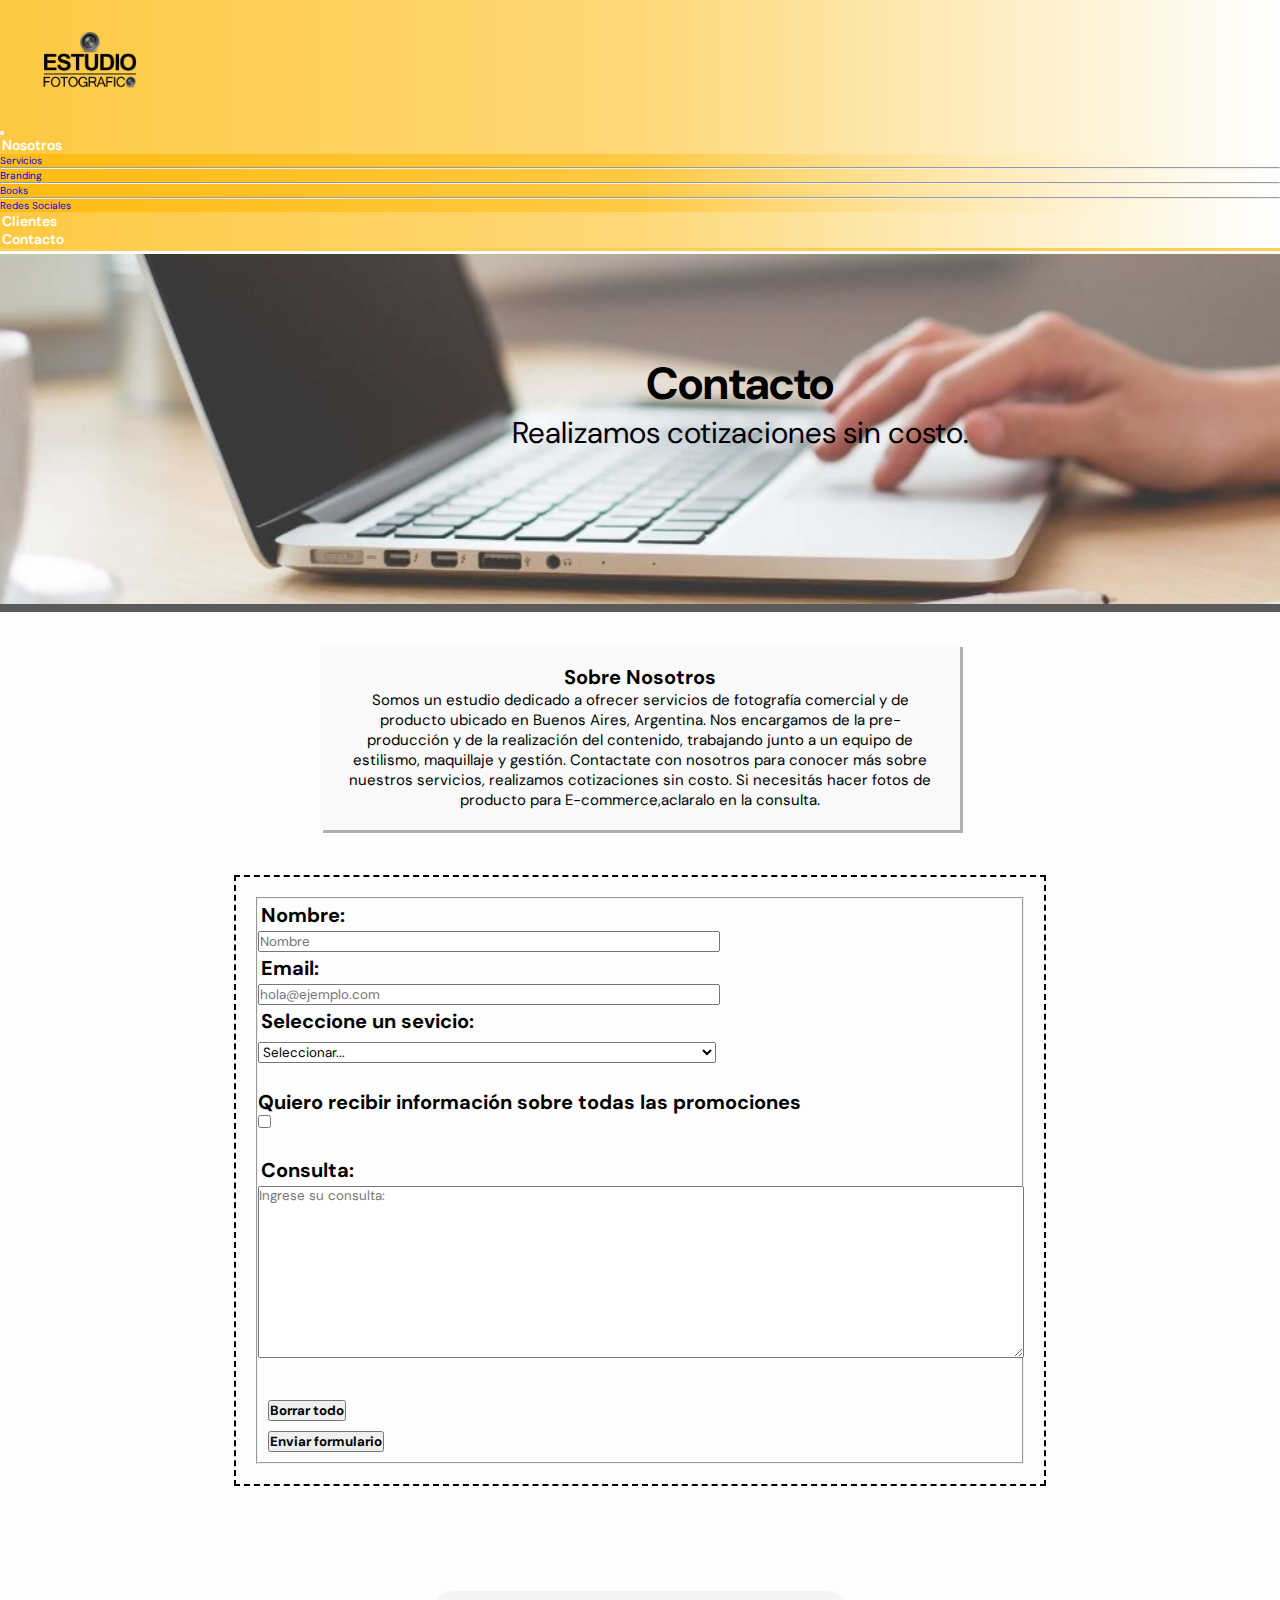
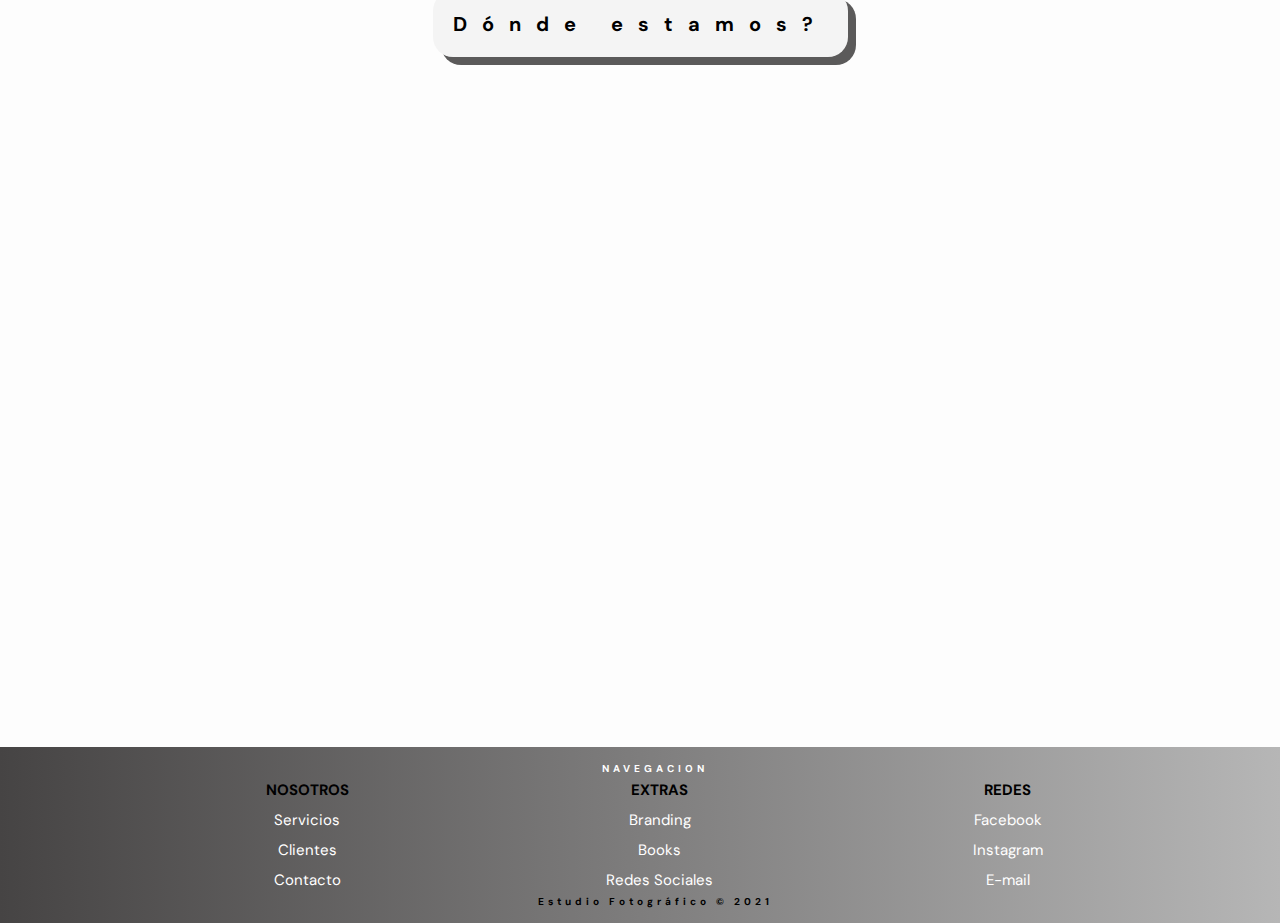
<file: pages/contacto.html>
<!DOCTYPE html>
<html lang="en">
<head>
	<meta charset="UTF-8">
    <meta http-equiv="X-UA-Compatible" content="IE=edge">
    <meta name="viewport" content="width=device-width, initial-scale=1.0, shrink-to-fit=no">
    <meta name="description" content="Nuestro Estudio Fotográfico se encarga de potenciar al 100% tu imagen dentro del mundo digital, y fuera de él.">
    <meta name="keywords" content="FOTOGRAFÍA, ESTUDIO, IMAGEN, DISEÑO, MODELO, PRODUCTO,BRANDING, BOOK,SERVICIO,REDES,SOCIALES,INSTAGRAM,PORTFOLIO">
    <link href="https://cdn.jsdelivr.net/npm/bootstrap@5.1.2/dist/css/bootstrap.min.css" rel="stylesheet" integrity="sha384-uWxY/CJNBR+1zjPWmfnSnVxwRheevXITnMqoEIeG1LJrdI0GlVs/9cVSyPYXdcSF" crossorigin="anonymous">
    <link rel="preconnect" href="https://fonts.googleapis.com">
    <link rel="preconnect" href="https://fonts.gstatic.com" crossorigin>
    <link href="https://fonts.googleapis.com/css2?family=DM+Sans&display=swap" rel="stylesheet">
    <link rel="stylesheet" href="https://cdnjs.cloudflare.com/ajax/libs/animate.css/4.1.1/animate.min.css"/>
    <link rel="stylesheet" href="../css/styles.css">
		<title>Contacto | Estudio Fotográgico</title>
</head>
<body>
	<header>
        <nav class="navbar navbar-expand-lg navbar-light bg-light">
                <div class="container-fluid">
                    <div class="logo">
                        <a class="navbar-brand" href="../index.html"><img src="../imagenes/Logo1.png" alt="logo" width="100" height="auto" class="d-inline-block align-text-top"></a>
                        </div>
                        <button class="navbar-toggler" type="button" data-bs-toggle="collapse" data-bs-target="#navbarSupportedContent" aria-controls="navbarSupportedContent" aria-expanded="false" aria-label="Toggle navigation">
                        <span class="navbar-toggler-icon"></span>
                    </button>
                    <div class="collapse navbar-collapse" id="navbarSupportedContent">
                        <ul class="navbar-nav me-auto mb-2 mb-lg-0">
                            <li class="nav-item dropdown">
                                <a class="nav-link dropdown-toggle active" href="#" id="navbarDropdown" role="button" data-bs-toggle="dropdown" aria-expanded="false">
                                    Nosotros
                                </a>
                                <ul class="dropdown-menu" aria-labelledby="navbarDropdown">
                                    <li><a class="dropdown-item" href="./servicios.html">Servicios</a></li>
                                    <li><hr class="dropdown-divider"></li>
                                    <li><a class="dropdown-item" href="./branding.html">Branding</a></li>
                                    <li><hr class="dropdown-divider"></li>
                                    <li><a class="dropdown-item" href="./books.html">Books</a></li>
                                    <li><hr class="dropdown-divider"></li>
                                    <li><a class="dropdown-item" href="./redes-sociales.html">Redes Sociales</a></li>
                                </ul>
                                </li>
                            <li class="nav-item">
                                <a class="nav-link active" aria-current="page" href="./clientes.html">Clientes</a>
                            </li>
                            <li class="nav-item">
                                <a class="nav-link active" aria-current="page" href="./contacto.html">Contacto</a>
                            </li>
                        </ul>
                    </div>
                </div>
            </nav>  
        </header>
			<!-- Inicio Main -->
	<main  class="animate__animated animate__slideInUp" > 
		<div class="fondo__contacto titulo animate__animated animate__slideInUp"> 
			<h1>Contacto</h1>
			<p>Realizamos cotizaciones sin costo.</p>
		</div>
	</main> <!-- Fin Main -->

	<section  class="animate__animated animate__slideInUp"> <!-- Inicio Section -->
		<div class="centrado"> <!-- Inicio Sobre Nosotros -->
			<div class="sobrenos">
				<h4>Sobre Nosotros</h3> 
				<p>
				Somos un estudio dedicado a ofrecer servicios de fotografía comercial y de producto ubicado en Buenos Aires, Argentina.
	Nos encargamos de la pre-producción y de la realización del contenido, trabajando junto a un equipo de estilismo, maquillaje y gestión.
	Contactate con nosotros para conocer más sobre nuestros servicios, realizamos cotizaciones sin costo.
	Si necesitás hacer fotos de producto para E-commerce,aclaralo en la consulta.
				</p>
			</div>
		</div>   <!-- Inicio Sobre Nosotros -->

		<div class="centrado formulario">   <!-- Inicio Formulario -->
		<form>
			<fieldset>
				<label for="nombre">Nombre: </label>
				<input class="informacion" type="text" name="nombre" placeholder="Nombre">
				<label for="email">Email: </label>
				<input class="informacion" type="email" name="email" placeholder="hola@ejemplo.com">
				<label for="Lista">Seleccione un sevicio:</label>
				<select class="informacion" name="lista" id="lista">
					<option name="S" selected>Seleccionar...</option>
					<option name="e">Evento</option>
					<option name="b">Branding</option>
					<option name="em">Empresarial</option>
				</select>
				<br>
				<br>
				<div class="negrita"> Quiero recibir información sobre todas las promociones
				<input type="checkbox" name="acepta" value="1"></div>
				
				<br>
				<label for="consulta">Consulta:</label>
				
				<textarea name="consulta" rows="10" cols="30" placeholder="Ingrese su consulta:"></textarea>
				<br><br>
				<input class="boton-form" type="reset" value="Borrar todo">
				<input class="boton-form" type="submit" value="Enviar formulario">
				
				</fieldset>
		</form>   <!-- Fin Formulario -->
	</div>
	</section>	<!-- Fin Section -->
	
    <section id="section__mapa">   <!-- Comienzo Section + Mapa -->
		<div class="centrado">  
        <h3 class="animate__animated animate__shakeX cartel">Dónde estamos?</h3>
		</div> 
		<div class="mapa">
            <iframe src="https://www.google.com/maps/embed?pb=!1m18!1m12!1m3!1d3284.166110808745!2d-58.40503024847976!3d-34.59996086471188!2m3!1f0!2f0!3f0!3m2!1i1024!2i768!4f13.1!3m3!1m2!1s0x95bcca93b5b057a7%3A0x993ca29bde7edabc!2sSan%20Luis%202541%2C%20C1056%20AAC%2C%20Buenos%20Aires!5e0!3m2!1ses-419!2sar!4v1627686284687!5m2!1ses-419!2sar" width="600" height="450" style="border:0;" allowfullscreen="" loading="lazy"></iframe>
        </div>
    </section>  

	<footer>                 <!-- Comienzo Footer -->
		<div class="pie__de__pagina">
			<ul>
			<h4>NAVEGACION</h4>
				<div class="atajos">
					<ul>
						<li class="negro">NOSOTROS</li>
						<li><a class="nav-link" href="./servicios.html">Servicios</a></li>
						<li><a class="nav-link" href="./clientes.html">Clientes</a></li>
						<li><a class="nav-link" href="./contacto.html">Contacto</a></li>
					</ul>
					<ul>
						<li class="negro">EXTRAS</li>
						<li><a class="nav-link" href="./branding.html">Branding</a></li>
						<li><a class="nav-link" href="./books.html">Books</a></li>
						<li><a class="nav-link" href="./redes-sociales.html">Redes Sociales</a></li>
					</ul>
					<ul>
						<li class="negro">REDES</li>
						<li><a class="nav-link" href="https://www.facebook.com">Facebook</a></li>
						<li><a class="nav-link" href="https://www.instagram.com">Instagram</a></li>
						<li><a class="nav-link" href="https://www.gmail.com">E-mail</a></li>
					</ul>
				</div>
			<h4 class="negro separado">Estudio Fotográfico &copy; 2021</h4>
		</ul>
		</div>
	</footer>    <!-- Fin Footer -->

    <!-- ENLACES Javascript -->
    <script src="https://cdn.jsdelivr.net/npm/bootstrap@5.1.2/dist/js/bootstrap.bundle.min.js" integrity="sha384-kQtW33rZJAHjgefvhyyzcGF3C5TFyBQBA13V1RKPf4uH+bwyzQxZ6CmMZHmNBEfJ" crossorigin="anonymous"></script>
</body>
</html>
</file>
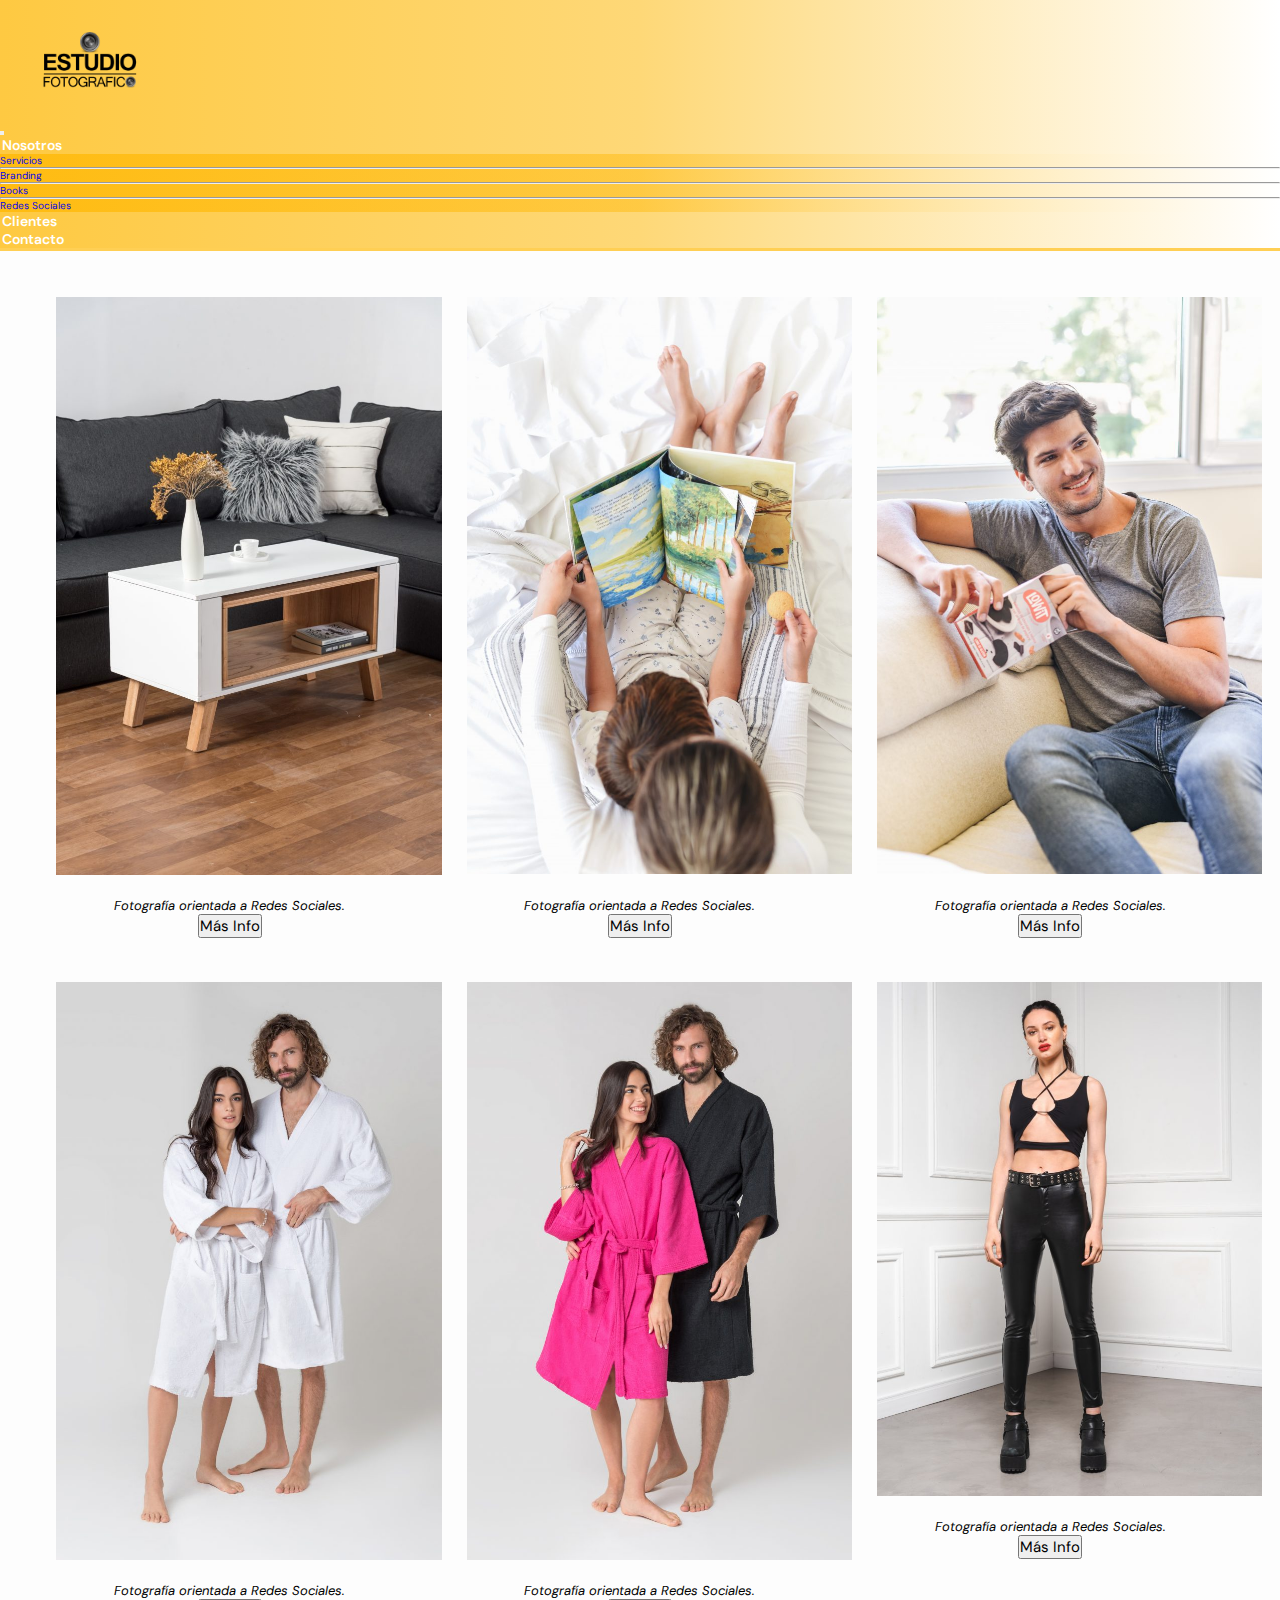
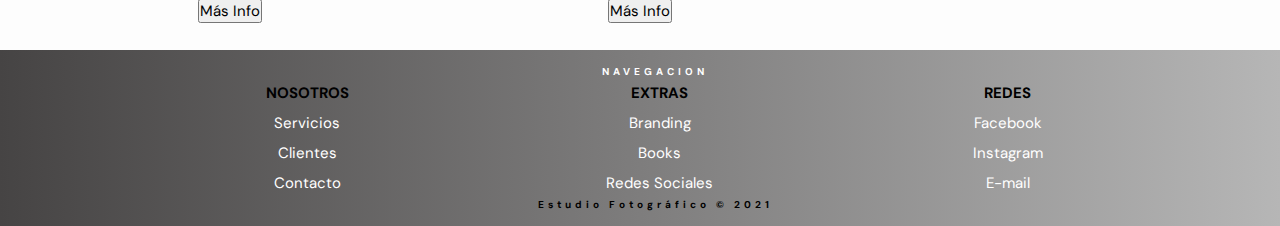
<file: pages/redes-sociales.html>
<!DOCTYPE html>
<html lang="en">
<head>
	<meta charset="UTF-8">
    <meta http-equiv="X-UA-Compatible" content="IE=edge">
    <meta name="viewport" content="width=device-width, initial-scale=1.0, shrink-to-fit=no">
    <meta name="description" content="Nuestro Estudio Fotográfico se encarga de potenciar al 100% tu imagen dentro del mundo digital, y fuera de él.">
    <meta name="keywords" content="FOTOGRAFÍA, ESTUDIO, IMAGEN, DISEÑO, MODELO, PRODUCTO,BRANDING, BOOK,SERVICIO,REDES,SOCIALES,INSTAGRAM,PORTFOLIO">
    <link href="https://cdn.jsdelivr.net/npm/bootstrap@5.1.2/dist/css/bootstrap.min.css" rel="stylesheet" integrity="sha384-uWxY/CJNBR+1zjPWmfnSnVxwRheevXITnMqoEIeG1LJrdI0GlVs/9cVSyPYXdcSF" crossorigin="anonymous">
    <link rel="preconnect" href="https://fonts.googleapis.com">
    <link rel="preconnect" href="https://fonts.gstatic.com" crossorigin>
    <link href="https://fonts.googleapis.com/css2?family=DM+Sans&display=swap" rel="stylesheet">
    <link rel="stylesheet" href="https://cdnjs.cloudflare.com/ajax/libs/animate.css/4.1.1/animate.min.css"/>
    <link rel="stylesheet" href="../css/styles.css">
        <title> Redes | Estudio Fotográgico </title>
    </head>
<body>
    <header>
        <nav class="navbar navbar-expand-lg navbar-light bg-light">
                <div class="container-fluid">
                    <div class="logo">
                        <a class="navbar-brand" href="../index.html"><img src="../imagenes/Logo1.png" alt="logo" width="100" height="auto" class="d-inline-block align-text-top"></a>
                        </div>
                        <button class="navbar-toggler" type="button" data-bs-toggle="collapse" data-bs-target="#navbarSupportedContent" aria-controls="navbarSupportedContent" aria-expanded="false" aria-label="Toggle navigation">
                        <span class="navbar-toggler-icon"></span>
                    </button>
                    <div class="collapse navbar-collapse" id="navbarSupportedContent">
                        <ul class="navbar-nav me-auto mb-2 mb-lg-0">
                            <li class="nav-item dropdown">
                                <a class="nav-link dropdown-toggle active" href="#" id="navbarDropdown" role="button" data-bs-toggle="dropdown" aria-expanded="false">
                                    Nosotros
                                </a>
                                <ul class="dropdown-menu" aria-labelledby="navbarDropdown">
                                    <li><a class="dropdown-item" href="./servicios.html">Servicios</a></li>
                                    <li><hr class="dropdown-divider"></li>
                                    <li><a class="dropdown-item" href="./branding.html">Branding</a></li>
                                    <li><hr class="dropdown-divider"></li>
                                    <li><a class="dropdown-item" href="./books.html">Books</a></li>
                                    <li><hr class="dropdown-divider"></li>
                                    <li><a class="dropdown-item" href="./redes-sociales.html">Redes Sociales</a></li>
                                </ul>
                                </li>
                            <li class="nav-item">
                                <a class="nav-link active" aria-current="page" href="./clientes.html">Clientes</a>
                            </li>
                            <li class="nav-item">
                                <a class="nav-link active" aria-current="page" href="./contacto.html">Contacto</a>
                            </li>
                        </ul>
                    </div>
                </div>
            </nav>  
        </header>
    <main>
        <div class="contenedor__grilla">
            <div class="grilla__ejemplos">
                <div class="ejemplo">
                    <img class="animate__animated animate__zoomIn" src="../imagenes/grilla_ejemplos/productos/redes1.jpg" alt="ejemplo-redes">
                    <p class="cursiva">Fotografía orientada a Redes Sociales.</p>
                    <a href="contacto.html"><button type="button" class="btn btn-secondary btn-sm">Más Info</button></a>
                </div>
                <div class="ejemplo">
                    <img class="animate__animated animate__zoomIn" src="../imagenes/grilla_ejemplos/productos/redes2.jpg" alt="ejemplo-redes">
                    <p class="cursiva">Fotografía orientada a Redes Sociales.</p>
                    <a href="contacto.html"><button type="button" class="btn btn-secondary btn-sm">Más Info</button></a>
                </div>
                <div class="ejemplo">
                    <img class="animate__animated animate__zoomIn" src="../imagenes/grilla_ejemplos/productos/redes3.jpg" alt="ejemplo-redes">
                    <p class="cursiva">Fotografía orientada a Redes Sociales.</p>
                    <a href="contacto.html"><button type="button" class="btn btn-secondary btn-sm">Más Info</button></a>
                </div>
                <div class="ejemplo">
                    <img class="animate__animated animate__zoomIn" src="../imagenes/grilla_ejemplos/productos/redes4.jpg" alt="ejemplo-redes">
                    <p class="cursiva">Fotografía orientada a Redes Sociales.</p>
                    <a href="contacto.html"><button type="button" class="btn btn-secondary btn-sm">Más Info</button></a>
                </div>
                <div class="ejemplo">
                    <img class="animate__animated animate__zoomIn" src="../imagenes/grilla_ejemplos/productos/redes5.jpg" alt="ejemplo-redes">
                    <p class="cursiva">Fotografía orientada a Redes Sociales.</p>
                    <a href="contacto.html"><button type="button" class="btn btn-secondary btn-sm">Más Info</button></a>
                </div>
                <div class="ejemplo">
                    <img class="animate__animated animate__zoomIn" src="../imagenes/grilla_ejemplos/productos/redes6.jpg" alt="ejemplo-redes">
                    <p class="cursiva">Fotografía orientada a Redes Sociales.</p>
                    <a href="contacto.html"><button type="button" class="btn btn-secondary btn-sm">Más Info</button></a>
                </div>
            </div>
        </div>

</main>  
<footer>                 <!-- Comienzo Footer -->
    <div class="pie__de__pagina">
        <ul>
        <h4>NAVEGACION</h4>
            <div class="atajos">
                <ul>
                    <li class="negro">NOSOTROS</li>
                    <li><a class="nav-link" href="./servicios.html">Servicios</a></li>
                    <li><a class="nav-link" href="./clientes.html">Clientes</a></li>
                    <li><a class="nav-link" href="./contacto.html">Contacto</a></li>
                </ul>
                <ul>
                    <li class="negro">EXTRAS</li>
                    <li><a class="nav-link" href="./branding.html">Branding</a></li>
                    <li><a class="nav-link" href="./books.html">Books</a></li>
                    <li><a class="nav-link" href="./redes-sociales.html">Redes Sociales</a></li>
                </ul>
                <ul>
                    <li class="negro">REDES</li>
                    <li><a class="nav-link" href="https://www.facebook.com">Facebook</a></li>
                    <li><a class="nav-link" href="https://www.instagram.com">Instagram</a></li>
                    <li><a class="nav-link" href="https://www.gmail.com">E-mail</a></li>
                </ul>
            </div>
        <h4 class="negro separado">Estudio Fotográfico &copy; 2021</h4>
    </ul>
    </div>
</footer>    <!-- Fin Footer -->

    <!-- ENLACES Javascript -->
    <script src="https://cdn.jsdelivr.net/npm/bootstrap@5.1.2/dist/js/bootstrap.bundle.min.js" integrity="sha384-kQtW33rZJAHjgefvhyyzcGF3C5TFyBQBA13V1RKPf4uH+bwyzQxZ6CmMZHmNBEfJ" crossorigin="anonymous"></script>
</body>
</html>
</file>
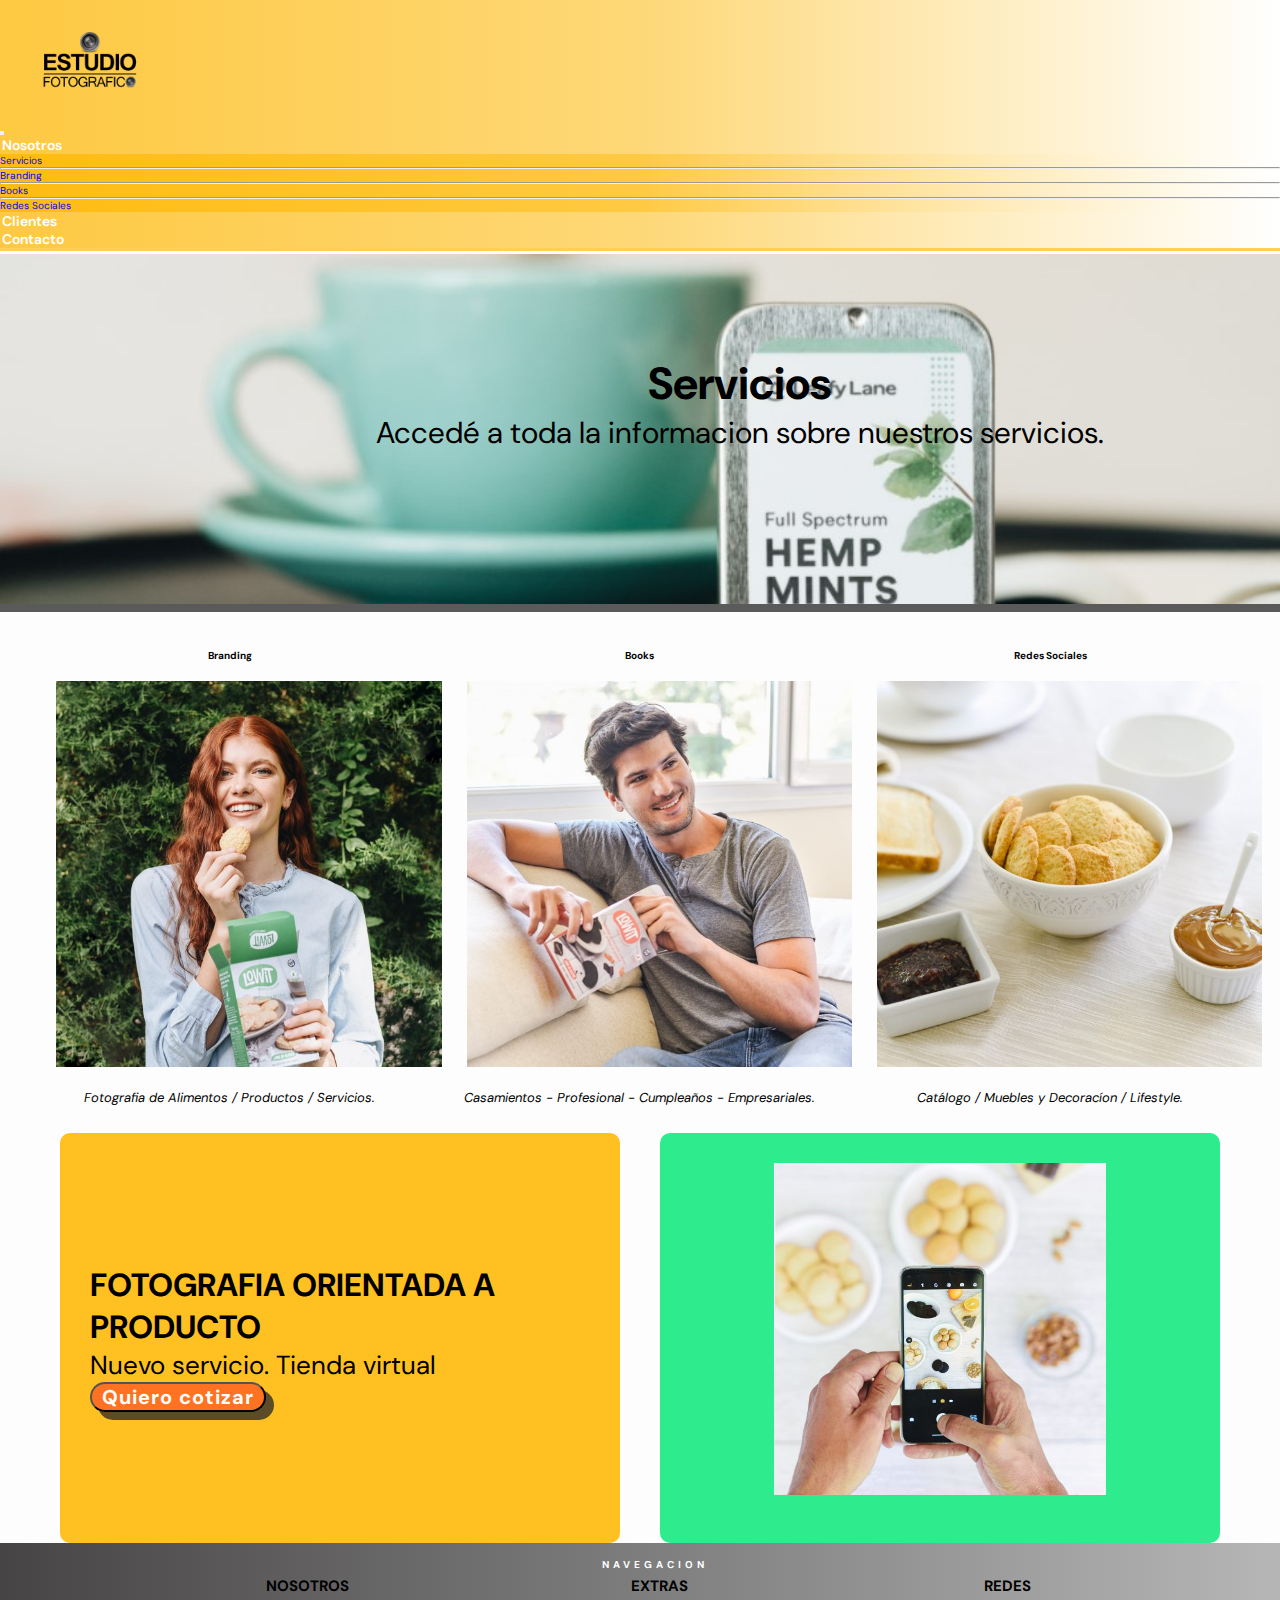
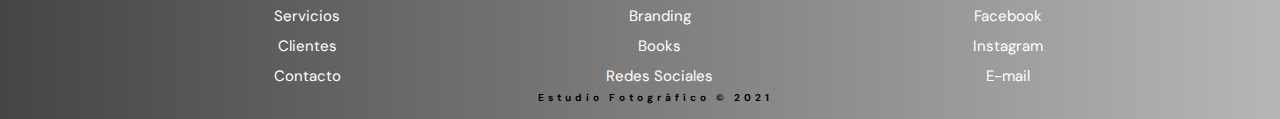
<file: pages/servicios.html>
<!DOCTYPE html>
<html lang="en">
<head>
	<meta charset="UTF-8">
    <meta http-equiv="X-UA-Compatible" content="IE=edge">
    <meta name="viewport" content="width=device-width, initial-scale=1.0, shrink-to-fit=no">
    <meta name="description" content="Nuestro Estudio Fotográfico se encarga de potenciar al 100% tu imagen dentro del mundo digital, y fuera de él.">
    <meta name="keywords" content="FOTOGRAFÍA, ESTUDIO, IMAGEN, DISEÑO, MODELO, PRODUCTO,BRANDING, BOOK,SERVICIO,REDES,SOCIALES,INSTAGRAM,PORTFOLIO">
    <link href="https://cdn.jsdelivr.net/npm/bootstrap@5.1.2/dist/css/bootstrap.min.css" rel="stylesheet" integrity="sha384-uWxY/CJNBR+1zjPWmfnSnVxwRheevXITnMqoEIeG1LJrdI0GlVs/9cVSyPYXdcSF" crossorigin="anonymous">
    <link rel="preconnect" href="https://fonts.googleapis.com">
    <link rel="preconnect" href="https://fonts.gstatic.com" crossorigin>
    <link href="https://fonts.googleapis.com/css2?family=DM+Sans&display=swap" rel="stylesheet">
    <link rel="stylesheet" href="https://cdnjs.cloudflare.com/ajax/libs/animate.css/4.1.1/animate.min.css"/>
    <link rel="stylesheet" href="../css/styles.css">
    <title>Servicios | Estudio Fotográgico</title>
</head>
<body>
    <header>
        <nav class="navbar navbar-expand-lg navbar-light bg-light">
                <div class="container-fluid">
                    <div class="logo">
                        <a class="navbar-brand" href="../index.html"><img src="../imagenes/Logo1.png" alt="logo" width="100" height="auto" class="d-inline-block align-text-top"></a>
                        </div>
                        <button class="navbar-toggler" type="button" data-bs-toggle="collapse" data-bs-target="#navbarSupportedContent" aria-controls="navbarSupportedContent" aria-expanded="false" aria-label="Toggle navigation">
                        <span class="navbar-toggler-icon"></span>
                    </button>
                    <div class="collapse navbar-collapse" id="navbarSupportedContent">
                        <ul class="navbar-nav me-auto mb-2 mb-lg-0">
                            <li class="nav-item dropdown">
                                <a class="nav-link dropdown-toggle active" href="#" id="navbarDropdown" role="button" data-bs-toggle="dropdown" aria-expanded="false">
                                    Nosotros
                                </a>
                                <ul class="dropdown-menu" aria-labelledby="navbarDropdown">
                                    <li><a class="dropdown-item" href="./servicios.html">Servicios</a></li>
                                    <li><hr class="dropdown-divider"></li>
                                    <li><a class="dropdown-item" href="./branding.html">Branding</a></li>
                                    <li><hr class="dropdown-divider"></li>
                                    <li><a class="dropdown-item" href="./books.html">Books</a></li>
                                    <li><hr class="dropdown-divider"></li>
                                    <li><a class="dropdown-item" href="./redes-sociales.html">Redes Sociales</a></li>
                                </ul>
                                </li>
                            <li class="nav-item">
                                <a class="nav-link active" aria-current="page" href="./clientes.html">Clientes</a>
                            </li>
                            <li class="nav-item">
                                <a class="nav-link active" aria-current="page" href="./contacto.html">Contacto</a>
                            </li>
                        </ul>
                    </div>
                </div>
            </nav>  
        </header>


    <main>         <!-- Inicio Main  -->
        <div class="fondo__servicios titulo animate__animated animate__slideInUp">
            <h1>Servicios</h1>
            <p>Accedé a toda la informacion sobre nuestros servicios.</p>
        </div>
            <div class="contenedor__grilla">
                <div class="grilla__ejemplos">
                    <div class="ejemplo hover__zoom--in">
                        <h4 class="animate__animated animate__slideInUp ">Branding</h4>
                        <a href="./branding.html"><img class="animate__animated animate__zoomIn" src="../imagenes/grilla_ejemplos/productos/58.jpg" alt="servicio-branding"></a>
                        <p class="cursiva">Fotografia de Alimentos / Productos / Servicios.</p>
                    </div>
                    <div class="ejemplo hover__zoom--in">
                        <h4 class="animate__animated animate__slideInUp">Books</h4>
                        <a href="./books.html">
                            <img class="animate__animated animate__zoomIn" src="../imagenes/grilla_ejemplos/productos/55.jpg" alt="servicio-books">
                        </a>
                        <p class="cursiva">Casamientos - Profesional - Cumpleaños - Empresariales.</p>
                    </div>
                    <div class="ejemplo hover__zoom--in">
                        <h4 class="animate__animated animate__slideInUp">Redes Sociales</h4>
                        <a href="./redes-sociales.html">
                            <img class="animate__animated animate__zoomIn" src="../imagenes/grilla_ejemplos/productos/33.jpg" alt="servicio-redes">
                        </a>
                        <p class="cursiva">Catálogo / Muebles y Decoracíon / Lifestyle.</p>
                </div>
            </div>
            </div>
    </main>
<section class="contenedor_">
    <div class="bloque izquierda">
        <h3>FOTOGRAFIA ORIENTADA A PRODUCTO</h3> 
        <P> Nuevo servicio. Tienda virtual </P>  
        <button class="boton_cotizar"><a href="./contacto.html">Quiero cotizar</a></button> 
    </div>
    <div class="bloque derecha">
        <img src="../imagenes/grilla_ejemplos/productos/52.jpg" alt="cotizar">
    </div>
</section>


<footer>                 <!-- Comienzo Footer -->
    <div class="pie__de__pagina">
        <ul>
        <h4>NAVEGACION</h4>
            <div class="atajos">
                <ul>
                    <li class="negro">NOSOTROS</li>
                    <li><a class="nav-link" href="./servicios.html">Servicios</a></li>
                    <li><a class="nav-link" href="./clientes.html">Clientes</a></li>
                    <li><a class="nav-link" href="./contacto.html">Contacto</a></li>
                </ul>
                <ul>
                    <li class="negro">EXTRAS</li>
                    <li><a class="nav-link" href="./branding.html">Branding</a></li>
                    <li><a class="nav-link" href="./books.html">Books</a></li>
                    <li><a class="nav-link" href="./redes-sociales.html">Redes Sociales</a></li>
                </ul>
                <ul>
                    <li class="negro">REDES</li>
                    <li><a class="nav-link" href="https://www.facebook.com">Facebook</a></li>
                    <li><a class="nav-link" href="https://www.instagram.com">Instagram</a></li>
                    <li><a class="nav-link" href="https://www.gmail.com">E-mail</a></li>
                </ul>
            </div>
        <h4 class="negro separado">Estudio Fotográfico &copy; 2021</h4>
    </ul>
    </div>
</footer>    <!-- Fin Footer -->
    
    
    <!-- ENLACES Javascript -->
    <script src="https://cdn.jsdelivr.net/npm/bootstrap@5.1.2/dist/js/bootstrap.bundle.min.js" integrity="sha384-kQtW33rZJAHjgefvhyyzcGF3C5TFyBQBA13V1RKPf4uH+bwyzQxZ6CmMZHmNBEfJ" crossorigin="anonymous"></script>
</body>
</html>
</file>
<file: css/styles.css>
/* $gradiente: linear-gradient(to right, rgb(197, 197, 197),white); */
header {
  width: 100%;
  height: auto;
  border-bottom: 0.3rem solid #ffc021c4;
}

header .bg-light, header .dropdown-menu {
  background-image: -webkit-gradient(linear, left top, right top, from(#ffb700bd), color-stop(#ffc0219b), to(white));
  background-image: linear-gradient(to right, #ffb700bd, #ffc0219b, white);
}

header .navbar-collapse {
  -webkit-box-pack: end;
      -ms-flex-pack: end;
          justify-content: flex-end;
}

header .logo {
  width: 50%;
  height: auto;
  padding: 1rem;
  margin-left: 1rem;
}

header .nav-link {
  font-size: 1.4rem;
  font-weight: 600;
}

/* nav {
    flex-grow: 1    ;
    width: 50%;
    height: 100%;
    display: flex;
    align-items: center;
    justify-content: space-between;
    flex-wrap: nowrap;
    .menu {
        flex-wrap: nowrap;
        display: flex;
        align-items: stretch;
        > li {
            position: relative;
        }
        li {
            .submenu {
                display: none;
                position: absolute;
                }
        }
        } // cierra .menu
        .nav-link {
                color:black ;
                font-size: 0.7rem;
                padding: 0.2rem 1rem ;
                display: block;
                font-weight: bolder;
                letter-spacing: 2px;
                text-decoration: none;
                }
        .nav-link:hover {
                    background:  rgba(129, 129, 126, 0.616);
                    color: white; 
                }
        }
        
    

li:hover {
        .submenu {
            display: block;
        }
    }


//      FIN NAV      //  */
footer {
  background-image: -webkit-gradient(linear, left top, right top, from(#464444), to(#b6b6b6));
  background-image: linear-gradient(to right, #464444, #b6b6b6);
  height: auto;
  max-height: 50rem;
  text-decoration: none;
}

footer h4 {
  text-align: center;
  font-weight: bolder;
  -webkit-text-decoration: solid;
          text-decoration: solid;
  letter-spacing: 0.4rem;
}

footer .pie__de__pagina {
  padding: 1.5rem;
  width: 100%;
  height: 100%;
  list-style: none;
  color: white;
  list-style-type: none;
  max-height: 100%;
}

footer .pie__de__pagina .negro {
  color: black;
  font-weight: bold;
}

footer .pie__de__pagina li {
  text-align: center;
  font-size: 1.5rem;
  padding: 0.5rem;
}

footer .pie__de__pagina li ul > li {
  padding: 0;
}

@media only screen and (min-width: 768px) {
  .fondo__servicios {
    background-image: url("../imagenes/banners/servicios.jpg");
    background-size: cover;
    background-position: center;
    width: 100vw;
    min-height: 15rem;
    max-height: 25rem;
    margin-right: 3rem;
    padding: 10rem;
  }
  .fondo__clientes {
    background-image: url("../imagenes/banners/clientes.jpg");
    background-size: cover;
    background-position: center;
    width: 100vw;
    min-height: 15rem;
    max-height: 25rem;
    margin-right: 3rem;
    padding: 10rem;
  }
  .fondo__contacto {
    background-image: url("../imagenes/banners/contacto.jpg");
    background-size: cover;
    background-position: center;
    width: 100vw;
    min-height: 15rem;
    max-height: 25rem;
    margin-right: 3rem;
    padding: 10rem;
  }
  .fondo__books {
    background-image: url("../imagenes/banners/books.jpg");
    background-size: cover;
    background-position: center;
    width: 100vw;
    min-height: 15rem;
    max-height: 25rem;
    margin-right: 3rem;
    padding: 10rem;
  }
  .collapse:not(.show) {
    -webkit-box-pack: end;
        -ms-flex-pack: end;
            justify-content: flex-end;
  }
  .contenedor__carousel {
    width: 100vw;
    margin: 0.5rem 0rem;
  }
  .titulo {
    border-radius: 0%;
  }
  .titulo h1 {
    font-size: 4.5rem;
  }
  .titulo p {
    font-size: 3rem;
  }
  .sectionTarjetas {
    height: 70vh;
  }
  .tarjetas {
    display: -webkit-box;
    display: -ms-flexbox;
    display: flex;
    -webkit-box-pack: space-evenly;
        -ms-flex-pack: space-evenly;
            justify-content: space-evenly;
    margin-top: 10rem;
  }
  .tarjetas .card {
    display: -webkit-box;
    display: -ms-flexbox;
    display: flex;
    padding: 2rem;
    min-width: 16rem;
    max-width: 20rem;
  }
  .tarjetas .card-img-top {
    width: 80%;
    -ms-flex-item-align: center;
        -ms-grid-row-align: center;
        align-self: center;
  }
  .sobrenos h4 {
    font-size: 2rem;
  }
  .sobrenos p {
    font-size: 1.5rem;
  }
  form {
    width: 60%;
    font-size: 2rem;
  }
  #section__mapa {
    position: relative;
    -webkit-box-align: center;
        -ms-flex-align: center;
            align-items: center;
    -webkit-box-pack: center;
        -ms-flex-pack: center;
            justify-content: center;
    padding-top: 5rem;
    -webkit-box-orient: horizontal;
    -webkit-box-direction: normal;
        -ms-flex-direction: row;
            flex-direction: row;
  }
  #section__mapa .mapa {
    margin-top: 10rem;
    display: -webkit-box;
    display: -ms-flexbox;
    display: flex;
  }
  #section__mapa .mapa iframe {
    padding: 10px;
    width: 50rem;
    height: 50rem;
  }
  #section__mapa .cartel {
    margin-top: 5rem;
    font-size: 2rem;
  }
  .contenedor_ {
    display: -webkit-box;
    display: -ms-flexbox;
    display: flex;
    -webkit-box-pack: center;
        -ms-flex-pack: center;
            justify-content: center;
    -webkit-box-align: center;
        -ms-flex-align: center;
            align-items: center;
    margin: 3rem 3rem;
    max-width: 100vw;
    height: 35rem;
  }
  .contenedor_ .bloque {
    display: -webkit-box;
    display: -ms-flexbox;
    display: flex;
    padding: 3rem;
    width: 50%;
    max-width: 50rem;
    height: 100%;
    border-radius: 1rem;
    margin: 2rem;
  }
  .contenedor_ h3 {
    font-size: 3.2rem;
    font-weight: bolder;
  }
  .contenedor_ p {
    font-size: 2.6rem;
  }
  .contenedor_ .izquierda {
    -webkit-box-orient: vertical;
    -webkit-box-direction: normal;
        -ms-flex-direction: column;
            flex-direction: column;
    -webkit-box-pack: center;
        -ms-flex-pack: center;
            justify-content: center;
    -webkit-box-align: start;
        -ms-flex-align: start;
            align-items: flex-start;
    background-color: #ffc021;
    -webkit-box-flex: 1;
        -ms-flex-positive: 1;
            flex-grow: 1;
  }
  .contenedor_ .derecha {
    -webkit-box-pack: center;
        -ms-flex-pack: center;
            justify-content: center;
    background-color: #2eec8d;
    -webkit-box-flex: 1;
        -ms-flex-positive: 1;
            flex-grow: 1;
  }
  .contenedor_ .derecha img {
    max-height: 95%;
  }
  .contenedor_ .boton_cotizar {
    font-size: 2rem;
    background-color: #ff7221;
    border-radius: 1.8rem;
    -webkit-box-shadow: 0.8rem 0.8rem rgba(43, 42, 42, 0.774);
            box-shadow: 0.8rem 0.8rem rgba(43, 42, 42, 0.774);
  }
  .contenedor_ .boton_cotizar a {
    padding: 1rem;
    color: white;
    text-decoration: none;
    font-size: 2rem;
    font-weight: bolder;
    letter-spacing: 0.1rem;
  }
  .grilla__ejemplos {
    display: -ms-grid;
    display: grid;
    -ms-grid-columns: (1fr)[3];
        grid-template-columns: repeat(3, 1fr);
    -ms-grid-rows: (1fr)[1];
        grid-template-rows: repeat(1, 1fr);
    gap: 25px;
    margin-left: 10px;
    margin-right: 10px;
    padding: auto;
    max-width: 95vw;
  }
  .contenedor__grilla {
    display: -webkit-box;
    display: -ms-flexbox;
    display: flex;
    -webkit-box-pack: center;
        -ms-flex-pack: center;
            justify-content: center;
    margin-top: 4rem 4rem;
  }
  .boton__volver {
    -webkit-box-pack: center;
        -ms-flex-pack: center;
            justify-content: center;
  }
  .atajos {
    display: -webkit-box;
    display: -ms-flexbox;
    display: flex;
    -webkit-box-pack: space-evenly;
        -ms-flex-pack: space-evenly;
            justify-content: space-evenly;
  }
}

@media only screen and (max-width: 767px) {
  .contenedor_ {
    display: none;
  }
  .tarjetas {
    width: 50%;
    margin: 1rem auto;
  }
  .tarjetas .card, .tarjetas .card-body {
    -webkit-box-pack: center;
        -ms-flex-pack: center;
            justify-content: center;
    padding: 0.2rem;
    text-align: center;
    margin: 2rem 1rem;
  }
  .tarjetas .card-text {
    font-size: 1.2rem;
  }
  .titulo {
    border-radius: 0%;
  }
  .titulo h1 {
    font-size: 2.5rem;
  }
  .titulo p {
    font-size: 1.5rem;
  }
}

@media only screen and (min-width: 992px) {
  header .logo {
    width: 85%;
    height: auto;
    padding: 1rem;
    margin-left: 3rem;
  }
}

* {
  margin: 0;
  padding: 0;
  padding-left: 0;
  font-family: 'DM Sans', sans-serif;
  text-decoration: none;
  list-style-type: none;
}

html {
  font-size: 62.5%;
}

ol {
  padding-left: 0rem;
  margin-bottom: 0rem;
}

ul {
  padding: 0px;
}

.nav-link {
  text-decoration: none;
  color: white;
  padding: 0.2rem;
}

body {
  background-color: rgba(253, 253, 253, 0.883);
  display: -webkit-box;
  display: -ms-flexbox;
  display: flex;
  -webkit-box-orient: vertical;
  -webkit-box-direction: normal;
      -ms-flex-direction: column;
          flex-direction: column;
}

main > div.contenedor__carousel {
  margin-top: 8vh;
  margin-bottom: 8vh;
}

/*  TITULO */
.titulo {
  color: black;
  background-color: rgba(158, 155, 155, 0.096);
  font-weight: normal;
  font-size: 3rem;
  margin-top: 0.3rem;
  width: 100vw;
  text-align: center;
  -webkit-box-shadow: 0rem 0.8rem rgba(43, 42, 42, 0.774);
          box-shadow: 0rem 0.8rem rgba(43, 42, 42, 0.774);
}

section .mapa {
  display: -webkit-box;
  display: -ms-flexbox;
  display: flex;
  -webkit-box-align: center;
      -ms-flex-align: center;
          align-items: center;
  -webkit-box-pack: center;
      -ms-flex-pack: center;
          justify-content: center;
  padding: 1rem 1 rem;
}

section div iframe {
  margin: 2rem auto;
  padding: 1rem 1rem;
  width: 250px;
  height: 250px;
}

.cartel {
  padding: 2rem 2rem;
  margin: 3rem;
  letter-spacing: 1.5rem;
  text-align: center;
  font-size: 2rem;
  background-color: rgba(158, 155, 155, 0.096);
  border-radius: 2rem;
  -webkit-box-shadow: 0.8rem 0.8rem rgba(43, 42, 42, 0.774);
          box-shadow: 0.8rem 0.8rem rgba(43, 42, 42, 0.774);
}

.contenedor {
  width: 85%;
  margin-left: auto;
  margin-right: auto;
  text-align: center;
}

.centrado {
  display: -webkit-box;
  display: -ms-flexbox;
  display: flex;
  -webkit-box-align: center;
      -ms-flex-align: center;
          align-items: center;
  -webkit-box-pack: center;
      -ms-flex-pack: center;
          justify-content: center;
}

.btn {
  font-size: 1.5rem;
}

.boton__volver {
  padding: 2rem;
}

p.cursiva {
  font-size: 1.3rem;
}

.contenedor__grilla {
  padding: 3vh;
}

.contenedor__grilla .ejemplo {
  text-align: center;
}

.contenedor__grilla .ejemplo img {
  width: 100%;
  padding: 5%;
}

.contenedor__grilla .ejemplo h4 {
  padding-top: 2vh;
}

.cursiva {
  font-style: italic;
}

form {
  margin: 0.5rem;
  padding: 2rem;
  border: 0.2rem dashed black;
}

form label {
  padding: 0.3rem;
  display: -webkit-box;
  display: -ms-flexbox;
  display: flex;
  -webkit-box-pack: start;
      -ms-flex-pack: start;
          justify-content: flex-start;
  font-weight: bold;
}

form input {
  display: -webkit-box;
  display: -ms-flexbox;
  display: flex;
  -webkit-box-pack: start;
      -ms-flex-pack: start;
          justify-content: flex-start;
}

form textarea {
  width: 100%;
}

form .informacion {
  width: 60%;
}

form .boton-form {
  margin: 1rem;
  font-weight: bold;
}

.negrita {
  font-weight: bold;
}

.sobrenos {
  width: 90%;
  max-width: 600px;
  margin: 4rem;
  padding: 2rem;
  text-align: center;
  background-color: rgba(0, 0, 0, 0.014);
  -webkit-box-shadow: 0.3rem 0.3rem rgba(0, 0, 0, 0.301);
          box-shadow: 0.3rem 0.3rem rgba(0, 0, 0, 0.301);
}

.sobrenos h4 {
  font-weight: bolder;
}
/*# sourceMappingURL=styles.css.map */
</file>
